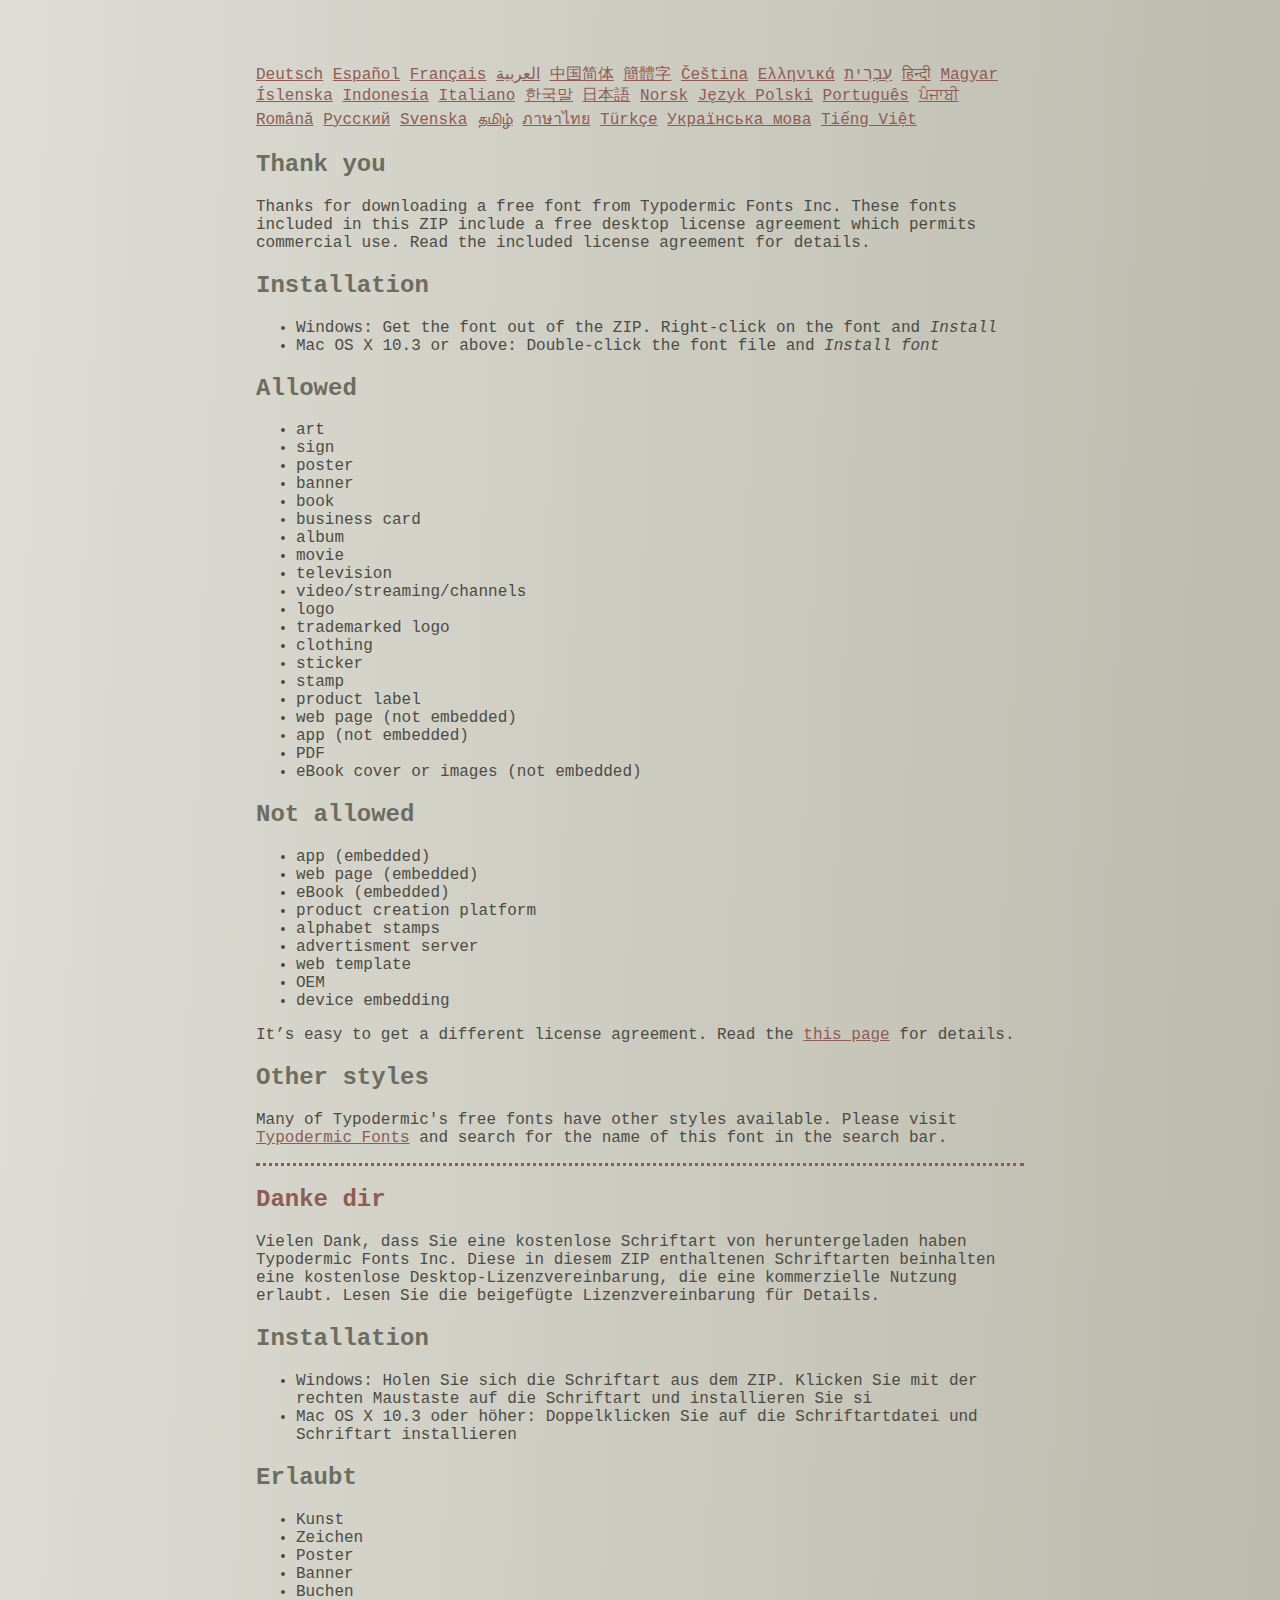
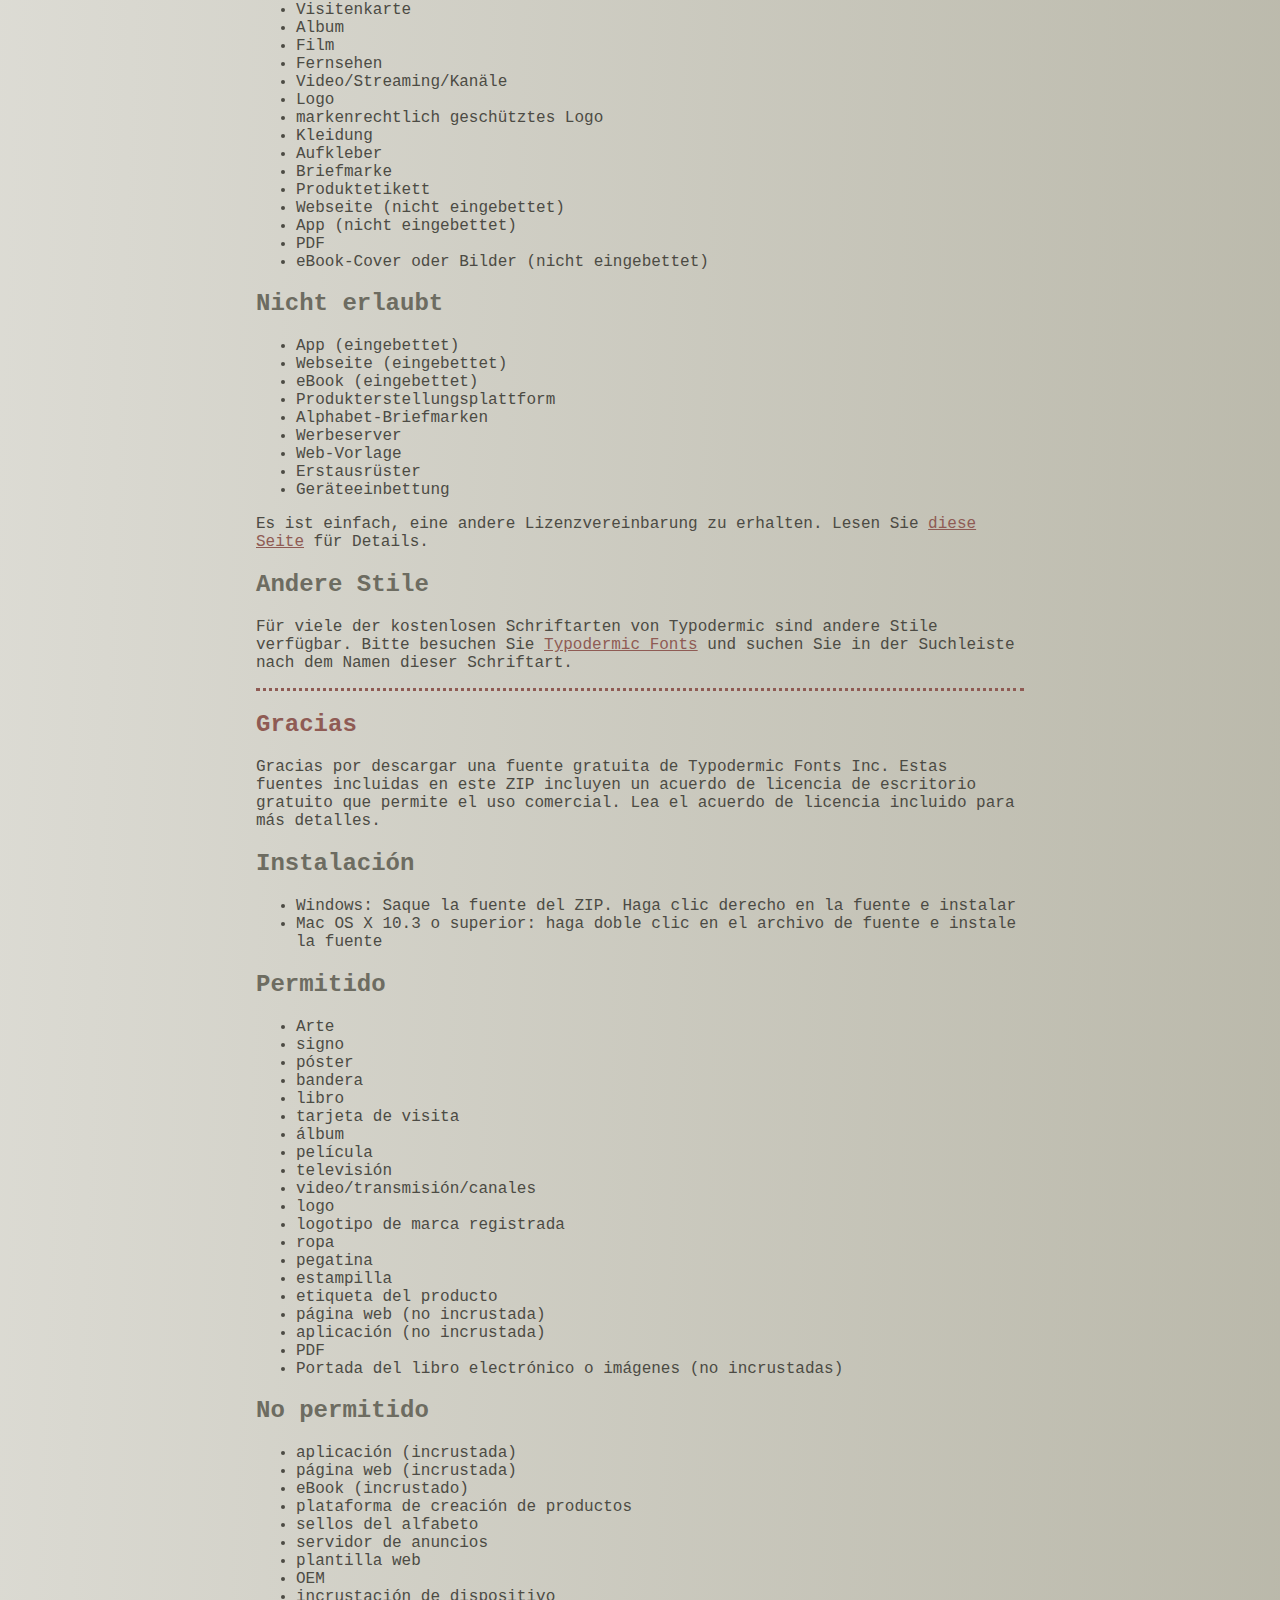
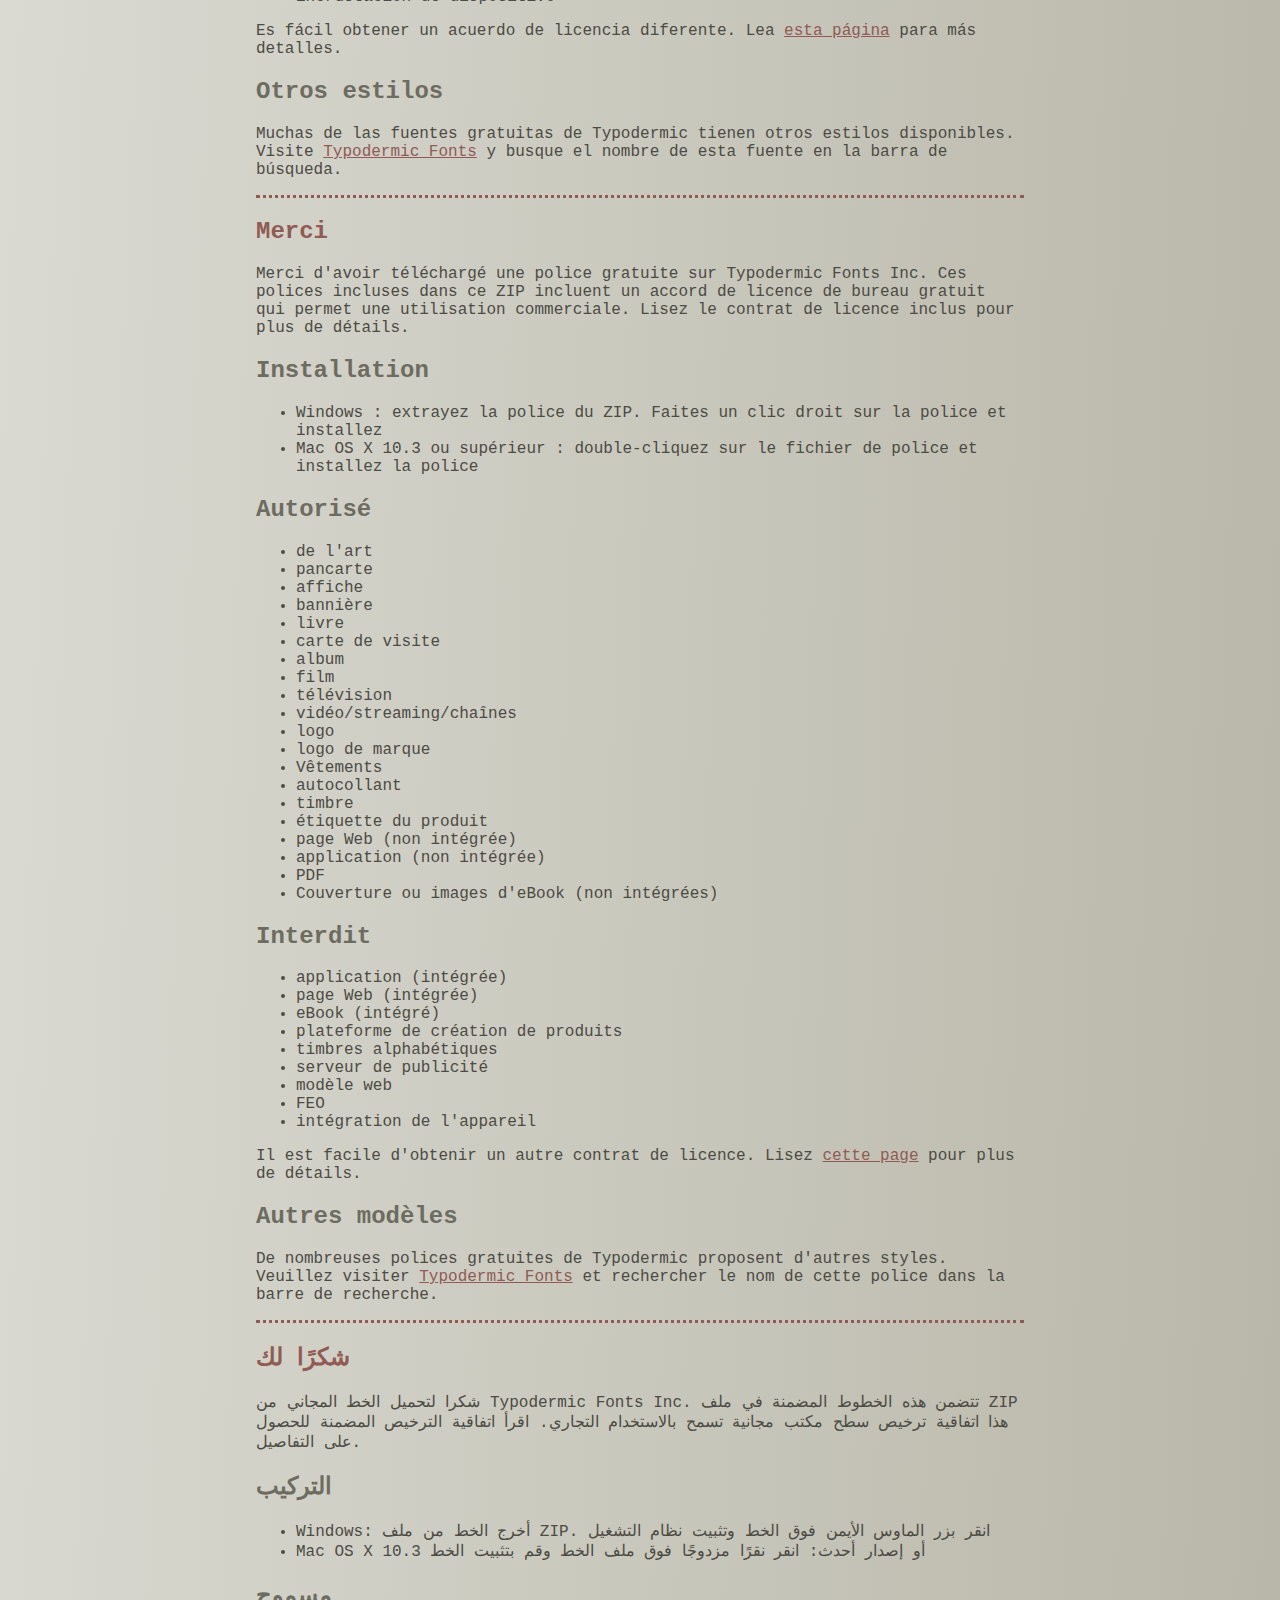
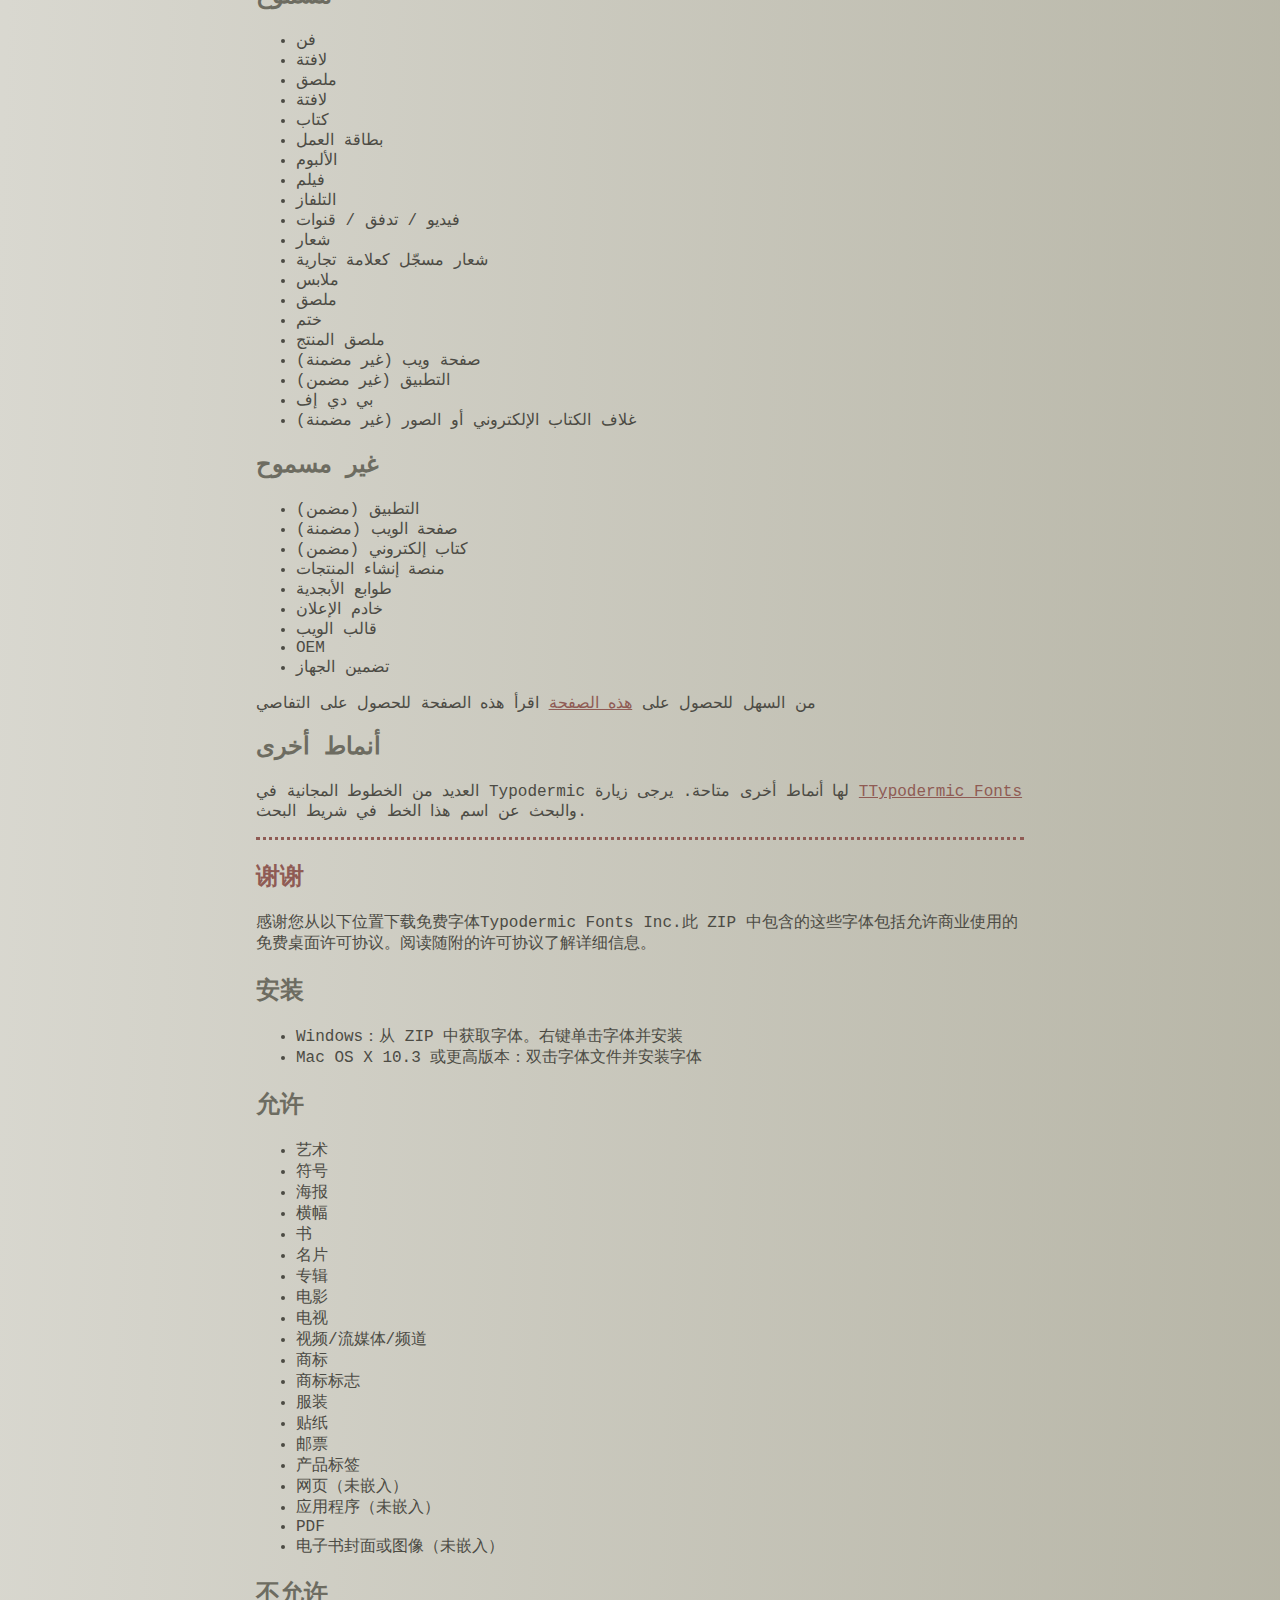
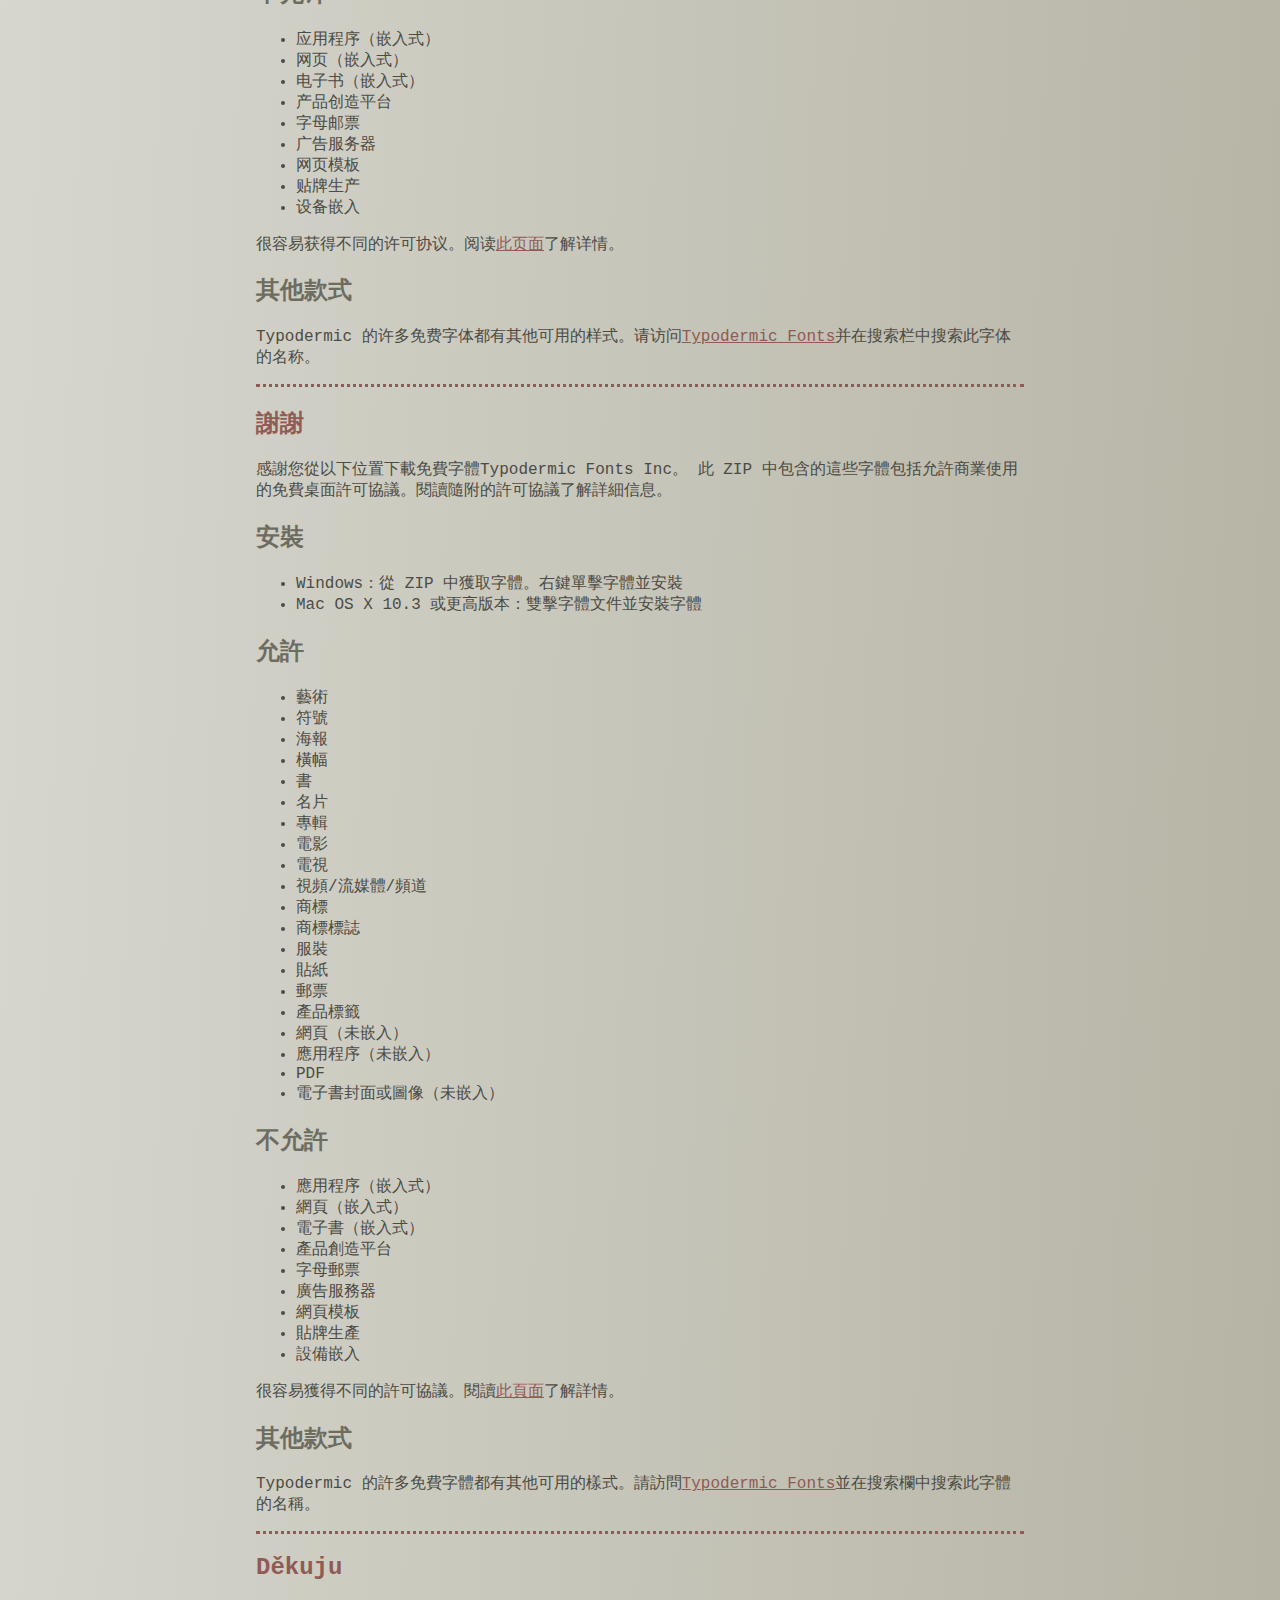
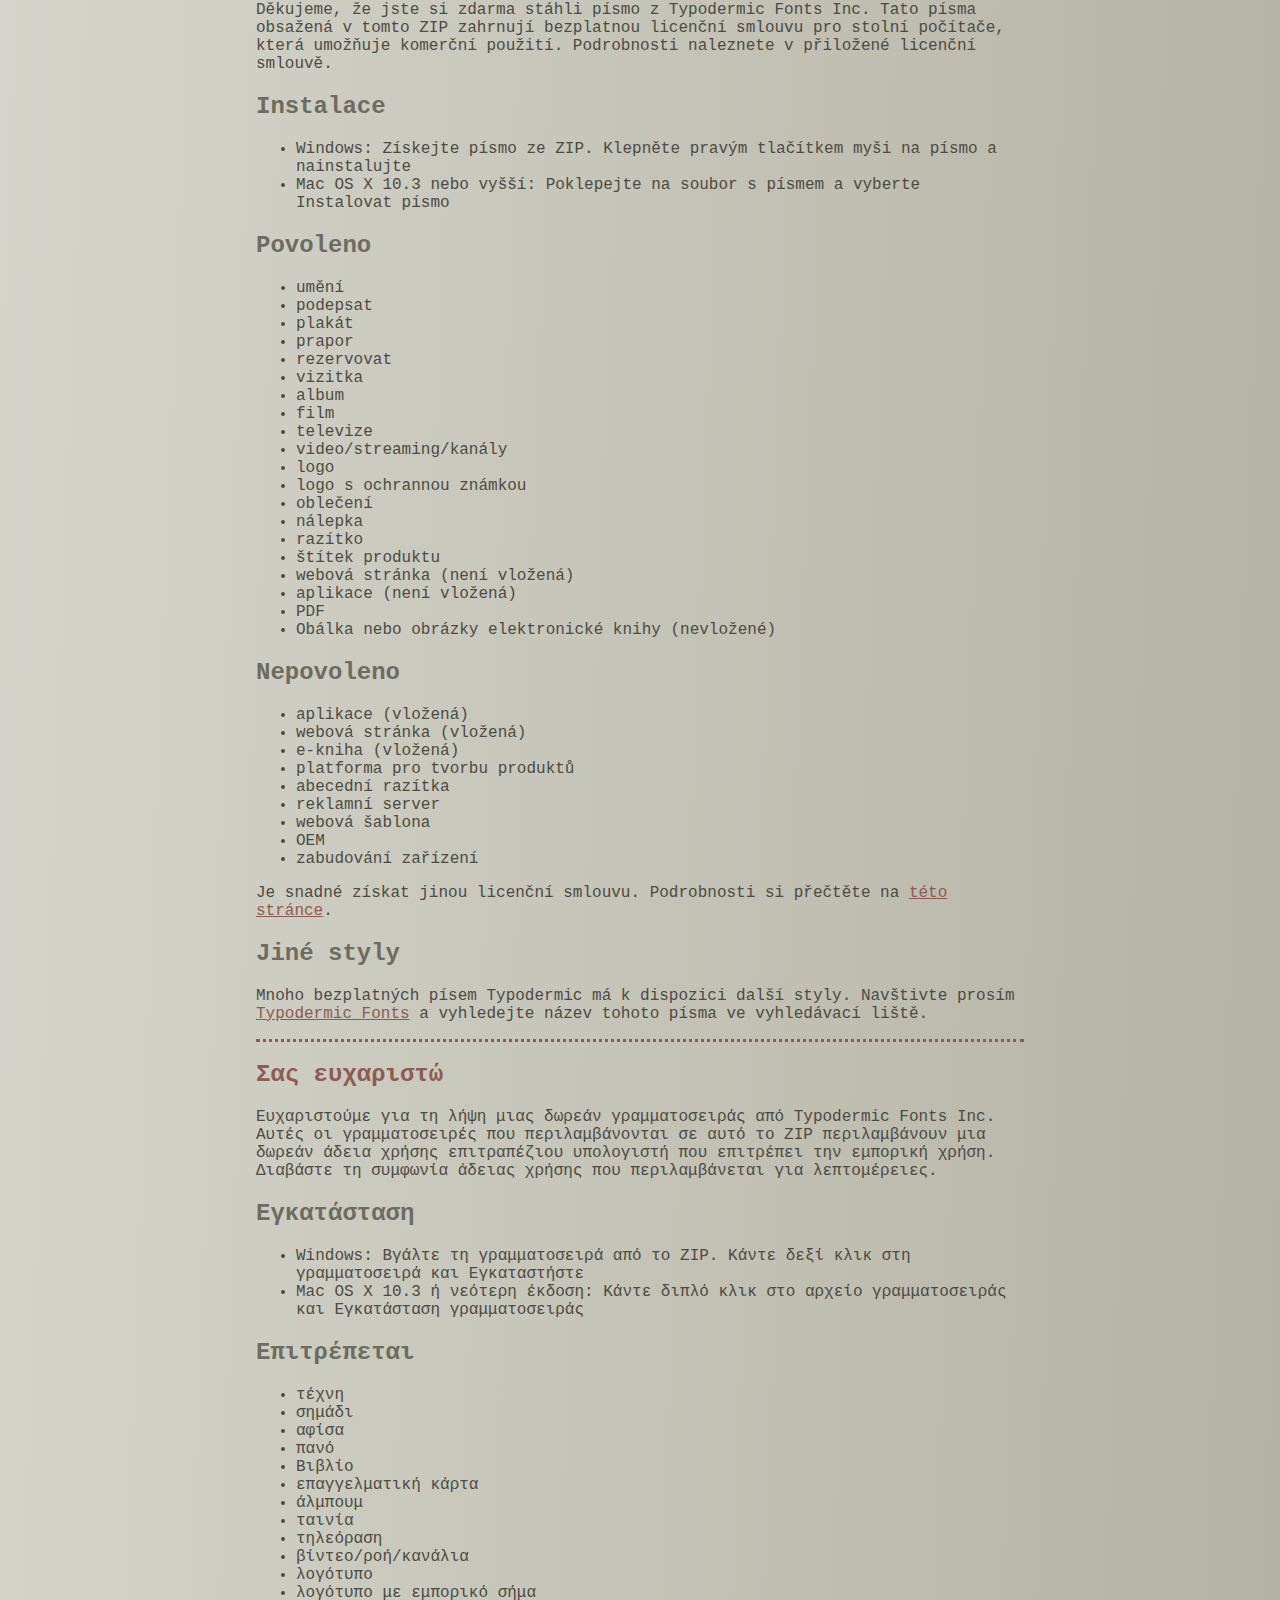
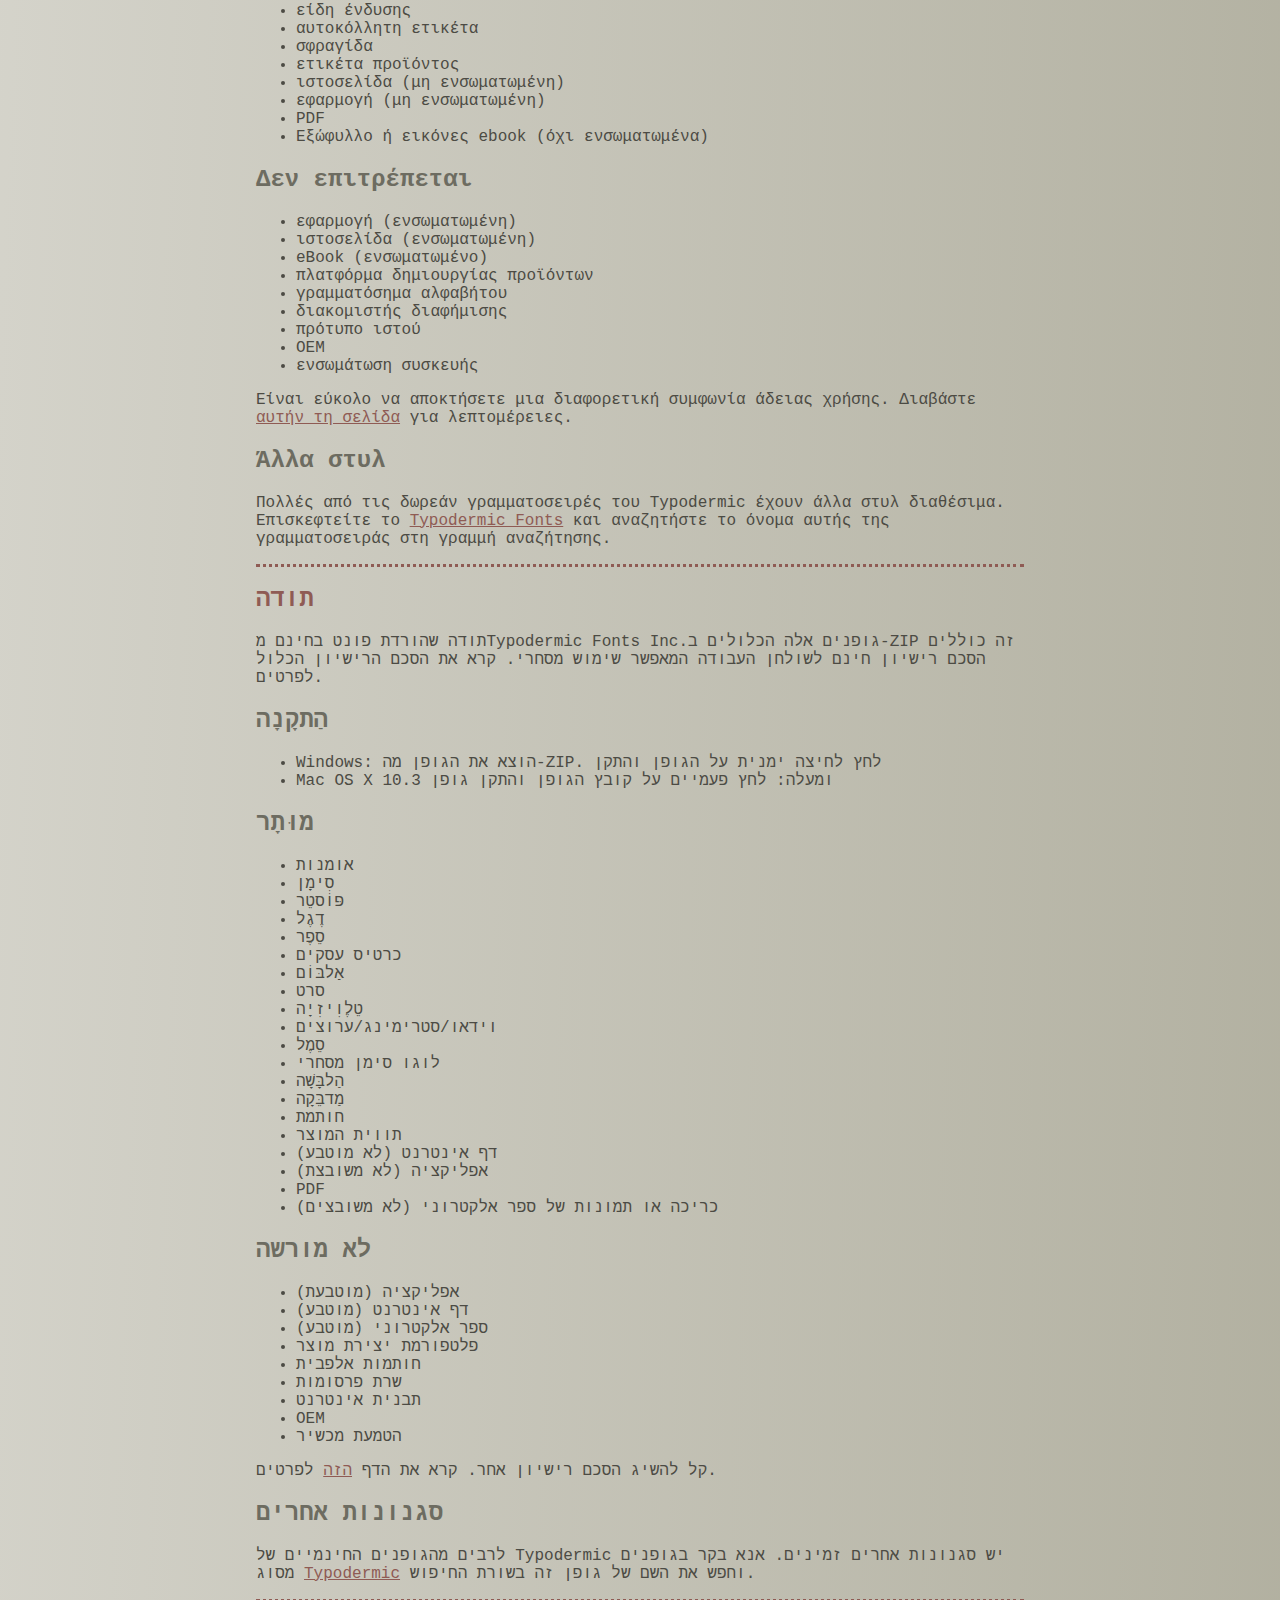
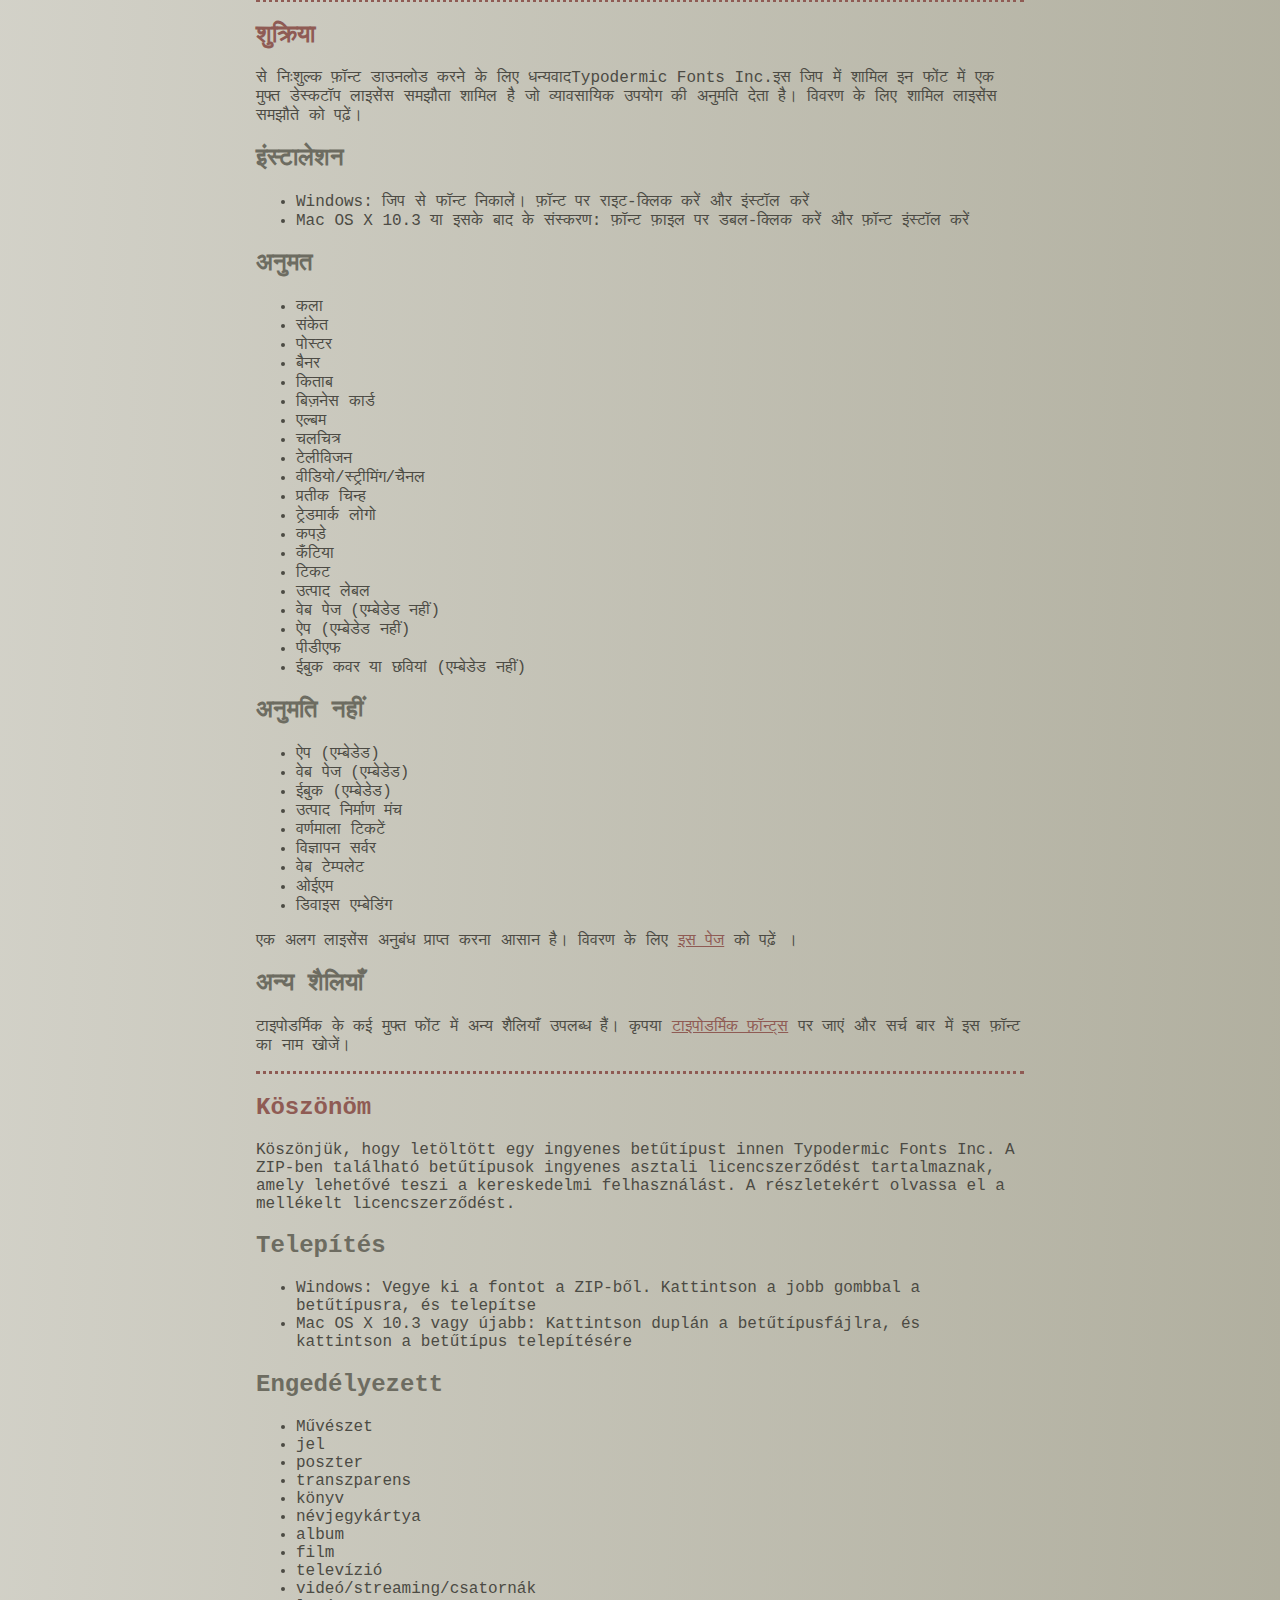
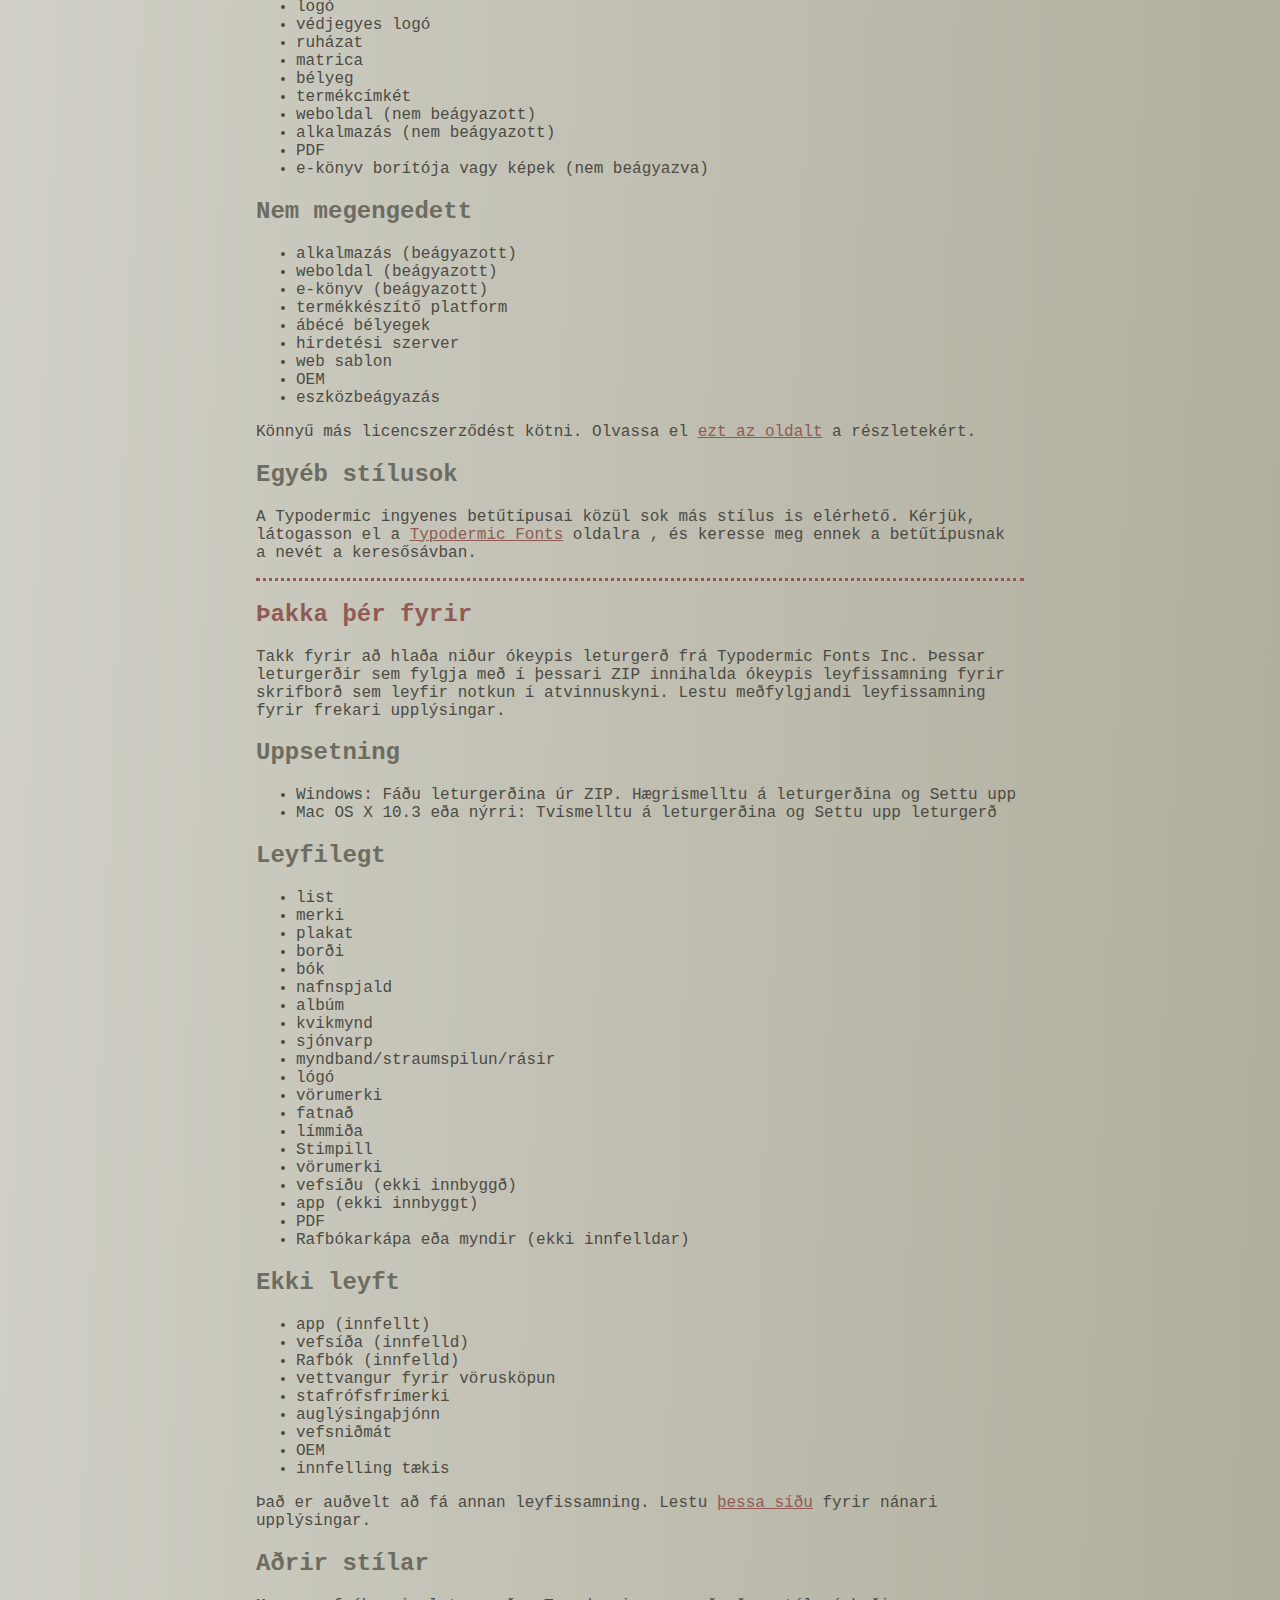
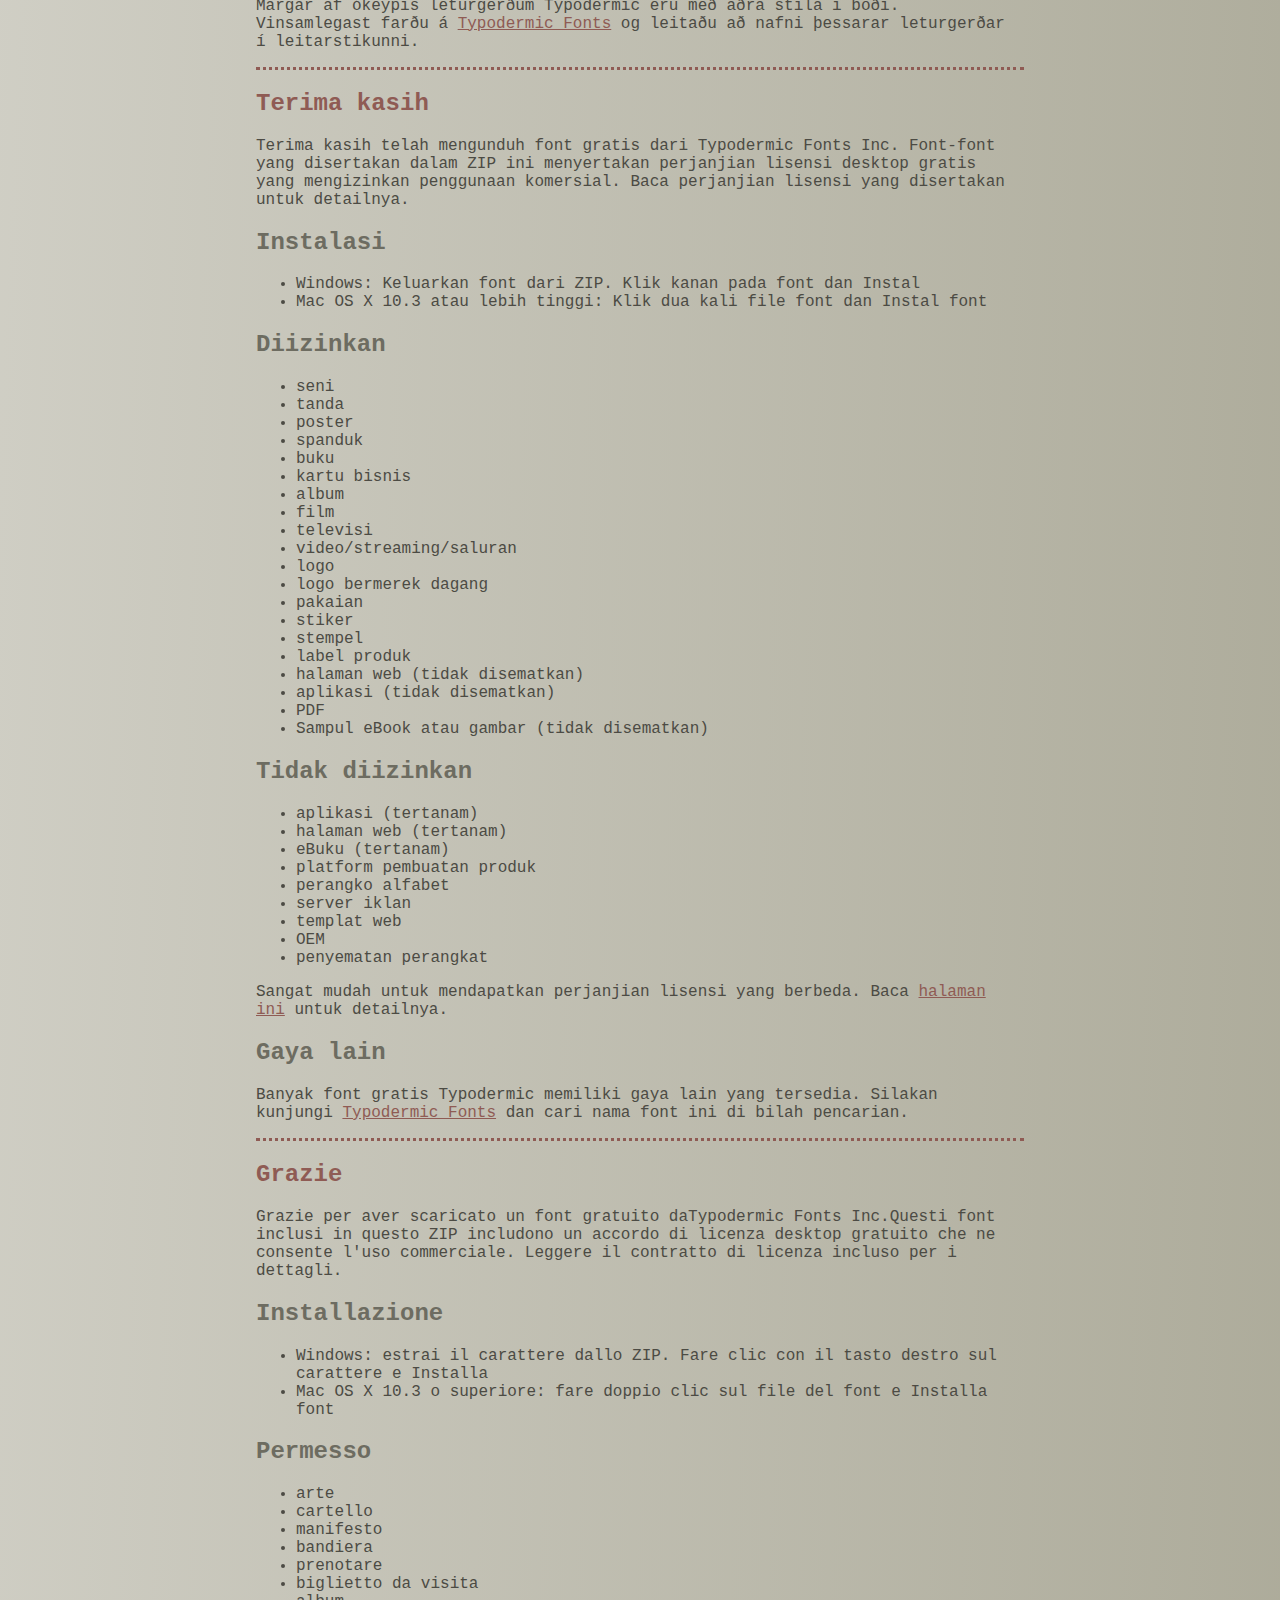
<file: fonts/read-this.html>
<head>
<meta http-equiv="Content-Type" content="text/html; charset=utf-8">
<title>Typodermic Fonts Inc. Free Font Instructions 2023</title>
<style type="text/css">
body {margin:30px 20% 120px 20%; padding:0px; font-family:Consolas, Courier, sans-serif; color:#4c4b44; background-color:#c2c1b3;
/* IE10 Consumer Preview */ 
background-image: -ms-linear-gradient(top left, #DEDDD6 0%, #9D9B87 100%);
/* Mozilla Firefox */ 
background-image: -moz-linear-gradient(top left, #DEDDD6 0%, #9D9B87 100%);
/* Opera */ 
background-image: -o-linear-gradient(top left, #DEDDD6 0%, #9D9B87 100%);
/* Webkit (Safari/Chrome 10) */ 
background-image: -webkit-gradient(linear, left top, right bottom, color-stop(0, #DEDDD6), color-stop(1, #9D9B87));
/* Webkit (Chrome 11+) */ 
background-image: -webkit-linear-gradient(top left, #DEDDD6 0%, #9D9B87 100%);
/* W3C Markup, IE10 Release Preview */ 
background-image: linear-gradient(to bottom right, #DEDDD6 0%, #9D9B87 100%);
	}
h2 {color:#6d6c61;}
a {color:#8f5b54;}
a:hover {color:#ffffff; background-color:#9a998c;}
hr.dotted {border: 0; border-top: 3px dotted #8f5b54;}
</style>
</head>

<body>

<br>

<p translate="no">
<a href="#German">Deutsch</a>
<a href="#Spanish">Español</a>
<a href="#French">Français</a>
<a href="#Arabic">العربية</a>
<a href="#Chinese">中国简体</a>
<a href="#Chinese(trad)">簡體字</a>
<a href="#Czech">Čeština</a>
<a href="#Greek">Ελληνικά</a>
<a href="#Hebrew">עִבְרִית</a>
<a href="#Hindi">हिन्दी</a>
<a href="#Hungarian">Magyar</a>
<a href="#Icelandic">Íslenska</a>
<a href="#Indonesian">Indonesia</a>
<a href="#Italian">Italiano</a>
<a href="#Korean">한국말</a>
<a href="#Japanese">日本語</a>
<a href="#Norwegian">Norsk</a>
<a href="#Polish">Język&nbsp;Polski</a>
<a href="#Portuguese">Português</a>
<a href="#Punjabi">ਪੰਜਾਬੀ</a>
<a href="#Romanian">Română</a>
<a href="#Russian">Русский</a>
<a href="#Swedish">Svenska</a>
<a href="#Tamil">தமிழ்</a>
<a href="#Thai">ภาษาไทย</a>
<a href="#Turkish">Türkçe</a>
<a href="#Ukrainian">Українська&nbsp;мова</a>
<a href="#Vietnamese">Tiếng&nbsp;Việt</a>
</p>

<h2>Thank you</h2>

<p>Thanks for downloading a free font from <span translate="no">Typodermic Fonts Inc.</span> These fonts included in this ZIP include a free desktop license agreement which permits commercial use. Read the included license agreement for details.</p>


<h2>Installation</h2>
<ul><li>Windows: Get the font out of the ZIP. Right-click on the font and <em>Install</em><li>Mac OS X 10.3 or above: Double-click the font file and <em>Install font</em></ul>

<h2>Allowed</h2>

<ul>
<li>art</li>
<li>sign</li>
<li>poster</li>
<li>banner</li>
<li>book</li>
<li>business card</li>
<li>album</li>
<li>movie</li>
<li>television</li>
<li>video/streaming/channels</li>
<li>logo</li>
<li>trademarked logo</li>
<li>clothing</li>
<li>sticker</li>
<li>stamp</li>
<li>product label</li>
<li>web page (not embedded)</li>
<li>app (not embedded)</li>
<li>PDF</li>
<li>eBook cover or images (not embedded)</li>
</ul>

<h2>Not allowed</h2>

<ul>
<li>app (embedded)</li>
<li>web page (embedded)</li>
<li>eBook (embedded)</li>
<li>product creation platform</li>
<li>alphabet stamps</li>
<li>advertisment server</li>
<li>web template</li>
<li>OEM</li>
<li>device embedding</li>
</ul>

<p>It&rsquo;s easy to get a different license agreement. Read the <a href="https://typodermicfonts.com/license/">this page</a> for details. </p>

<h2>Other styles</h2>

<p>Many of Typodermic's free fonts have other styles available. Please visit <a href="https://typodermicfonts.com">Typodermic Fonts</a> and search for the name of this font in the search bar.</p>

<hr class="dotted">

<h2><a id="German">Danke dir</a></h2>

<p>Vielen Dank, dass Sie eine kostenlose Schriftart von heruntergeladen haben Typodermic Fonts Inc. Diese in diesem ZIP enthaltenen Schriftarten beinhalten eine kostenlose Desktop-Lizenzvereinbarung, die eine kommerzielle Nutzung erlaubt. Lesen Sie die beigefügte Lizenzvereinbarung für Details.</p>


<h2>Installation</h2>
<ul><li>Windows: Holen Sie sich die Schriftart aus dem ZIP. Klicken Sie mit der rechten Maustaste auf die Schriftart und installieren Sie si<li>Mac OS X 10.3 oder höher: Doppelklicken Sie auf die Schriftartdatei und Schriftart installieren </ul>

<h2>Erlaubt</h2>

<ul>
<li>Kunst</li>
<li>Zeichen</li>
<li>Poster</li>
<li>Banner</li>
<li>Buchen</li>
<li>Visitenkarte</li>
<li>Album</li>
<li>Film</li>
<li>Fernsehen</li>
<li>Video/Streaming/Kanäle</li>
<li>Logo</li>
<li>markenrechtlich geschütztes Logo</li>
<li>Kleidung</li>
<li>Aufkleber</li>
<li>Briefmarke</li>
<li>Produktetikett</li>
<li>Webseite (nicht eingebettet)</li>
<li>App (nicht eingebettet)</li>
<li>PDF</li>
<li>eBook-Cover oder Bilder (nicht eingebettet)</li>
</ul>

<h2>Nicht erlaubt</h2>

<ul>
<li>App (eingebettet)</li>
<li>Webseite (eingebettet)</li>
<li>eBook (eingebettet)</li>
<li>Produkterstellungsplattform</li>
<li>Alphabet-Briefmarken</li>
<li>Werbeserver</li>
<li>Web-Vorlage</li>
<li>Erstausrüster</li>
<li>Geräteeinbettung</li>
</ul>

<p>Es ist einfach, eine andere Lizenzvereinbarung zu erhalten. Lesen Sie <a href="https://typodermicfonts.com/license/">diese Seite</a> für Details.</p>

<h2>Andere Stile</h2>

<p>Für viele der kostenlosen Schriftarten von Typodermic sind andere Stile verfügbar. Bitte besuchen Sie <a href="https://typodermicfonts.com">Typodermic Fonts</a> und suchen Sie in der Suchleiste nach dem Namen dieser Schriftart.</p>


<hr class="dotted">

<h2><a id="Spanish">Gracias</a></h2>

<p>Gracias por descargar una fuente gratuita de Typodermic Fonts Inc. Estas fuentes incluidas en este ZIP incluyen un acuerdo de licencia de escritorio gratuito que permite el uso comercial. Lea el acuerdo de licencia incluido para más detalles.</p>


<h2>Instalación</h2>
<ul><li>Windows: Saque la fuente del ZIP. Haga clic derecho en la fuente e instalar <li>Mac OS X 10.3 o superior: haga doble clic en el archivo de fuente e instale la fuente</ul>

<h2>Permitido</h2>

<ul>
<li>Arte</li>
<li>signo</li>
<li>póster</li>
<li>bandera</li>
<li>libro</li>
<li>tarjeta de visita</li>
<li>álbum</li>
<li>película</li>
<li>televisión</li>
<li>video/transmisión/canales</li>
<li>logo</li>
<li>logotipo de marca registrada</li>
<li>ropa</li>
<li>pegatina</li>
<li>estampilla</li>
<li>etiqueta del producto</li>
<li>página web (no incrustada)</li>
<li>aplicación (no incrustada)</li>
<li>PDF</li>
<li>Portada del libro electrónico o imágenes (no incrustadas)</li>
</ul>


<h2>No permitido</h2>

<ul>
<li>aplicación (incrustada)</li>
<li>página web (incrustada)</li>
<li>eBook (incrustado)</li>
<li>plataforma de creación de productos</li>
<li>sellos del alfabeto</li>
<li>servidor de anuncios</li>
<li>plantilla web</li>
<li>OEM</li>
<li>incrustación de dispositivo</li>
</ul>

<p>Es fácil obtener un acuerdo de licencia diferente. Lea <a href="https://typodermicfonts.com/license/">esta página</a> para más detalles.</p>

<h2>Otros estilos</h2>

<p>Muchas de las fuentes gratuitas de Typodermic tienen otros estilos disponibles. Visite  <a href="https://typodermicfonts.com">Typodermic Fonts</a> y busque el nombre de esta fuente en la barra de búsqueda.</p>


<hr class="dotted">

<h2><a id="French">Merci</a></h2>

<p>Merci d'avoir téléchargé une police gratuite sur Typodermic Fonts Inc. Ces polices incluses dans ce ZIP incluent un accord de licence de bureau gratuit qui permet une utilisation commerciale. Lisez le contrat de licence inclus pour plus de détails.</p>


<h2>Installation</h2>
<ul><li>Windows : extrayez la police du ZIP. Faites un clic droit sur la police et installez<li>Mac OS X 10.3 ou supérieur : double-cliquez sur le fichier de police et installez la police</ul>
  



<h2>Autorisé</h2>

<ul>
<li>de l'art</li>
<li>pancarte</li>
<li>affiche</li>
<li>bannière</li>
<li>livre</li>
<li>carte de visite</li>
<li>album</li>
<li>film</li>
<li>télévision</li>
<li>vidéo/streaming/chaînes</li>
<li>logo</li>
<li>logo de marque</li>
<li>Vêtements</li>
<li>autocollant</li>
<li>timbre</li>
<li>étiquette du produit</li>
<li>page Web (non intégrée)</li>
<li>application (non intégrée)</li>
<li>PDF</li>
<li>Couverture ou images d'eBook (non intégrées)</li>
</ul>
 


<h2>Interdit</h2>

<ul>
<li>application (intégrée)</li>
<li>page Web (intégrée)</li>
<li>eBook (intégré)</li>
<li>plateforme de création de produits</li>
<li>timbres alphabétiques</li>
<li>serveur de publicité</li>
<li>modèle web</li>
<li>FEO</li>
<li>intégration de l'appareil</li>
</ul>

<p>Il est facile d'obtenir un autre contrat de licence. Lisez  <a href="https://typodermicfonts.com/license/">cette page</a> pour plus de détails.</p>

<h2>Autres modèles</h2>

<p>De nombreuses polices gratuites de Typodermic proposent d'autres styles. Veuillez visiter  <a href="https://typodermicfonts.com">Typodermic Fonts</a> et rechercher le nom de cette police dans la barre de recherche.</p>


<hr class="dotted">

<h2><a id="Arabic">شكرًا لك</a></h2>

<p>

شكرا لتحميل الخط المجاني من Typodermic Fonts Inc. تتضمن هذه الخطوط المضمنة في ملف ZIP هذا اتفاقية ترخيص سطح مكتب مجانية تسمح بالاستخدام التجاري. اقرأ اتفاقية الترخيص المضمنة للحصول على التفاصيل.</p>


<h2>التركيب</h2>
<ul><li>Windows: أخرج الخط من ملف ZIP. انقر بزر الماوس الأيمن فوق الخط وتثبيت
    نظام التشغيل <li>Mac OS X 10.3 أو إصدار أحدث: انقر نقرًا مزدوجًا فوق ملف الخط وقم بتثبيت الخط</em></ul>

<h2>مسموح</h2>

<ul>
<li>فن</li>
<li>لافتة</li>
<li>ملصق</li>
<li>لافتة</li>
<li>كتاب</li>
<li>بطاقة العمل</li>
<li>الألبوم</li>
<li>فيلم</li>
<li>التلفاز</li>
<li>فيديو / تدفق / قنوات</li>
<li>شعار</li>
<li>شعار مسجّل كعلامة تجارية</li>
<li>ملابس</li>
<li>ملصق</li>
<li>ختم</li>
<li>ملصق المنتج</li>
<li>صفحة ويب (غير مضمنة)</li>
<li>التطبيق (غير مضمن)</li>
<li>بي دي إف</li>
<li>غلاف الكتاب الإلكتروني أو الصور (غير مضمنة)</li>
</ul>

<h2>غير مسموح</h2>

<ul>
<li>التطبيق (مضمن)</li>
<li>صفحة الويب (مضمنة)</li>
<li>كتاب إلكتروني (مضمن)</li>
<li>منصة إنشاء المنتجات</li>
<li>طوابع الأبجدية</li>
<li>خادم الإعلان</li>
<li>قالب الويب</li>
<li>OEM</li>
<li>تضمين الجهاز</li>
</ul>

<p>من السهل  للحصول على <a href="https://typodermicfonts.com/license/">هذه الصفحة</a>  اقرأ هذه الصفحة للحصول على التفاصي</p>


<h2>أنماط أخرى</h2>

<p>العديد من الخطوط المجانية في Typodermic لها أنماط أخرى متاحة. يرجى زيارة <a href="https://typodermicfonts.com">TTypodermic Fonts</a> والبحث عن اسم هذا الخط في شريط البحث.</p>


<hr class="dotted">

<h2><a id="Chinese">谢谢</a></h2>

<p>感谢您从以下位置下载免费字体Typodermic Fonts Inc.此 ZIP 中包含的这些字体包括允许商业使用的免费桌面许可协议。阅读随附的许可协议了解详细信息。</p>


<h2>安装</h2>
<ul><li>Windows：从 ZIP 中获取字体。右键单击字体并安装<li>Mac OS X 10.3 或更高版本：双击字体文件并安装字体 </ul>

<h2>允许</h2>





<ul>
<li>艺术</li>
<li>符号</li>
<li>海报</li>
<li>横幅</li>
<li>书</li>
<li>名片</li>
<li>专辑</li>
<li>电影</li>
<li>电视</li>
<li>视频/流媒体/频道</li>
<li>商标</li>
<li>商标标志</li>
<li>服装</li>
<li>贴纸</li>
<li>邮票</li>
<li>产品标签</li>
<li>网页（未嵌入）</li>
<li>应用程序（未嵌入）</li>
<li>PDF</li>
<li>电子书封面或图像（未嵌入）</li>
</ul>

<h2>不允许</h2>

<ul>
<li>应用程序（嵌入式）</li>
<li>网页（嵌入式）</li>
<li>电子书（嵌入式）</li>
<li>产品创造平台</li>
<li>字母邮票</li>
<li>广告服务器</li>
<li>网页模板</li>
<li>贴牌生产</li>
<li>设备嵌入</li>
</ul>

<p>很容易获得不同的许可协议。阅读<a href="https://typodermicfonts.com/license/">此页面</a>了解详情。</p>

<h2>其他款式</h2>

<p>Typodermic 的许多免费字体都有其他可用的样式。请访问<a href="https://typodermicfonts.com">Typodermic Fonts</a>并在搜索栏中搜索此字体的名称。</p>


<hr class="dotted">

<h2><a id="Chinese(trad)">謝謝</a></h2>

<p>感謝您從以下位置下載免費字體Typodermic Fonts Inc。 此 ZIP 中包含的這些字體包括允許商業使用的免費桌面許可協議。閱讀隨附的許可協議了解詳細信息。</p>


<h2>安裝</h2>
<ul><li>Windows：從 ZIP 中獲取字體。右鍵單擊字體並安裝<li>Mac OS X 10.3 或更高版本：雙擊字體文件並安裝字體 </ul>

<h2>允許</h2>

<ul>
<li>藝術</li>
<li>符號</li>
<li>海報</li>
<li>橫幅</li>
<li>書</li>
<li>名片</li>
<li>專輯</li>
<li>電影</li>
<li>電視</li>
<li>視頻/流媒體/頻道</li>
<li>商標</li>
<li>商標標誌</li>
<li>服裝</li>
<li>貼紙</li>
<li>郵票</li>
<li>產品標籤</li>
<li>網頁（未嵌入）</li>
<li>應用程序（未嵌入）</li>
<li>PDF</li>
<li>電子書封面或圖像（未嵌入）</li>


</ul>

<h2>不允許</h2>

<ul>
<li>應用程序（嵌入式）</li>
<li>網頁（嵌入式）</li>
<li>電子書（嵌入式）</li>
<li>產品創造平台</li>
<li>字母郵票</li>
<li>廣告服務器</li>
<li>網頁模板</li>
<li>貼牌生產</li>
<li>設備嵌入</li>
</ul>

<p>很容易獲得不同的許可協議。閱讀<a href="https://typodermicfonts.com/license/">此頁面</a>了解詳情。</p>

<h2>其他款式</h2>

<p>Typodermic 的許多免費字體都有其他可用的樣式。請訪問<a href="https://typodermicfonts.com">Typodermic Fonts</a>並在搜索欄中搜索此字體的名稱。</p>


<hr class="dotted">

<h2><a id="Czech">Děkuju</a></h2>

<p>Děkujeme, že jste si zdarma stáhli písmo z Typodermic Fonts Inc. Tato písma obsažená v tomto ZIP zahrnují bezplatnou licenční smlouvu pro stolní počítače, která umožňuje komerční použití. Podrobnosti naleznete v přiložené licenční smlouvě.</p>


<h2>Instalace</h2>
<ul><li>Windows: Získejte písmo ze ZIP. Klepněte pravým tlačítkem myši na písmo a nainstalujte <li>Mac OS X 10.3 nebo vyšší: Poklepejte na soubor s písmem a vyberte Instalovat písmo </ul>

<h2>Povoleno</h2>

<ul>
<li>umění</li>
<li>podepsat</li>
<li>plakát</li>
<li>prapor</li>
<li>rezervovat</li>
<li>vizitka</li>
<li>album</li>
<li>film</li>
<li>televize</li>
<li>video/streaming/kanály</li>
<li>logo</li>
<li>logo s ochrannou známkou</li>
<li>oblečení</li>
<li>nálepka</li>
<li>razítko</li>
<li>štítek produktu</li>
<li>webová stránka (není vložená)</li>
<li>aplikace (není vložená)</li>
<li>PDF</li>
<li>Obálka nebo obrázky elektronické knihy (nevložené)</li>
</ul>

<h2>Nepovoleno</h2>

<ul>
<li>aplikace (vložená)</li>
<li>webová stránka (vložená)</li>
<li>e-kniha (vložená)</li>
<li>platforma pro tvorbu produktů</li>
<li>abecední razítka</li>
<li>reklamní server</li>
<li>webová šablona</li>
<li>OEM</li>
<li>zabudování zařízení</li>
</ul>

<p>Je snadné získat jinou licenční smlouvu. Podrobnosti si přečtěte na <a href="https://typodermicfonts.com/license/">této stránce</a>.

<h2>Jiné styly</h2>

<p>Mnoho bezplatných písem Typodermic má k dispozici další styly. Navštivte prosím <a href="https://typodermicfonts.com">Typodermic Fonts</a> a vyhledejte název tohoto písma ve vyhledávací liště.</p>

<hr class="dotted">

<h2><a id="Greek">Σας ευχαριστώ</a></h2>

<p>Ευχαριστούμε για τη λήψη μιας δωρεάν γραμματοσειράς από Typodermic Fonts Inc. Αυτές οι γραμματοσειρές που περιλαμβάνονται σε αυτό το ZIP περιλαμβάνουν μια δωρεάν άδεια χρήσης επιτραπέζιου υπολογιστή που επιτρέπει την εμπορική χρήση. Διαβάστε τη συμφωνία άδειας χρήσης που περιλαμβάνεται για λεπτομέρειες.</p>


<h2>Εγκατάσταση</h2>
<ul><li>Windows: Βγάλτε τη γραμματοσειρά από το ZIP. Κάντε δεξί κλικ στη γραμματοσειρά και Εγκαταστήστε <li>Mac OS X 10.3 ή νεότερη έκδοση: Κάντε διπλό κλικ στο αρχείο γραμματοσειράς και Εγκατάσταση γραμματοσειράς</ul>

<h2>Επιτρέπεται</h2>

<ul>
<li>τέχνη</li>
<li>σημάδι</li>
<li>αφίσα</li>
<li>πανό</li>
<li>Βιβλίο</li>
<li>επαγγελματική κάρτα</li>
<li>άλμπουμ</li>
<li>ταινία</li>
<li>τηλεόραση</li>
<li>βίντεο/ροή/κανάλια</li>
<li>λογότυπο</li>
<li>λογότυπο με εμπορικό σήμα</li>
<li>είδη ένδυσης</li>
<li>αυτοκόλλητη ετικέτα</li>
<li>σφραγίδα</li>
<li>ετικέτα προϊόντος</li>
<li>ιστοσελίδα (μη ενσωματωμένη)</li>
<li>εφαρμογή (μη ενσωματωμένη)</li>
<li>PDF</li>
<li>Εξώφυλλο ή εικόνες ebook (όχι ενσωματωμένα)</li>
</ul>

<h2>Δεν επιτρέπεται</h2>

<ul>
<li>εφαρμογή (ενσωματωμένη)</li>
<li>ιστοσελίδα (ενσωματωμένη)</li>
<li>eBook (ενσωματωμένο)</li>
<li>πλατφόρμα δημιουργίας προϊόντων</li>
<li>γραμματόσημα αλφαβήτου</li>
<li>διακομιστής διαφήμισης</li>
<li>πρότυπο ιστού</li>
<li>OEM</li>
<li>ενσωμάτωση συσκευής</li>
</ul>

<p>Είναι εύκολο να αποκτήσετε μια διαφορετική συμφωνία άδειας χρήσης. Διαβάστε <a href="https://typodermicfonts.com/license/">αυτήν τη σελίδα</a> για λεπτομέρειες.</p>

<h2>Άλλα στυλ</h2>

<p>Πολλές από τις δωρεάν γραμματοσειρές του Typodermic έχουν άλλα στυλ διαθέσιμα. Επισκεφτείτε το <a href="https://typodermicfonts.com">Typodermic Fonts</a> και αναζητήστε το όνομα αυτής της γραμματοσειράς στη γραμμή αναζήτησης.</p>


<hr class="dotted">

<h2><a id="Hebrew">תודה</a></h2>

<p>תודה שהורדת פונט בחינם מTypodermic Fonts Inc.גופנים אלה הכלולים ב-ZIP זה כוללים הסכם רישיון חינם לשולחן העבודה המאפשר שימוש מסחרי. קרא את הסכם הרישיון הכלול לפרטים.</p>


<h2>הַתקָנָה</h2>
<ul><li>Windows: הוצא את הגופן מה-ZIP. לחץ לחיצה ימנית על הגופן והתקן<li>Mac OS X 10.3 ומעלה: לחץ פעמיים על קובץ הגופן והתקן גופן</ul>

   
<h2>מוּתָר</h2>

<ul>
<li>אומנות</li>
<li>סִימָן</li>
<li>פּוֹסטֵר</li>
<li>דֶגֶל</li>
<li>סֵפֶר</li>
<li>כרטיס עסקים</li>
<li>אַלבּוֹם</li>
<li>סרט</li>
<li>טֵלֶוִיזִיָה</li>
<li>וידאו/סטרימינג/ערוצים</li>
<li>סֵמֶל</li>
<li>לוגו סימן מסחרי</li>
<li>הַלבָּשָׁה</li>
<li>מַדבֵּקָה</li>
<li>חותמת</li>
<li>תווית המוצר</li>
<li>דף אינטרנט (לא מוטבע)</li>
<li>אפליקציה (לא משובצת)</li>
<li>PDF</li>
<li>כריכה או תמונות של ספר אלקטרוני (לא משובצים)</li>
</ul>

<h2>לא מורשה</h2>

<ul>
<li>אפליקציה (מוטבעת)</li>
<li>דף אינטרנט (מוטבע)</li>
<li>ספר אלקטרוני (מוטבע)</li>
<li>פלטפורמת יצירת מוצר</li>
<li>חותמות אלפבית</li>
<li>שרת פרסומות</li>
<li>תבנית אינטרנט</li>
<li>OEM</li>
<li>הטמעת מכשיר</li>
</ul>

<p>קל להשיג הסכם רישיון אחר. קרא את הדף <a href="https://typodermicfonts.com/license/">הזה</a> לפרטים.</p>

<h2>סגנונות אחרים</h2>

<p>לרבים מהגופנים החינמיים של Typodermic יש סגנונות אחרים זמינים. אנא בקר בגופנים מסוג <a href="https://typodermicfonts.com">Typodermic</a> וחפש את השם של גופן זה בשורת החיפוש.</p>

<hr class="dotted">

<h2><a id="Hindi">शुक्रिया</a></h2>

<p>से निःशुल्क फ़ॉन्ट डाउनलोड करने के लिए धन्यवादTypodermic Fonts Inc.इस जिप में शामिल इन फोंट में एक मुफ्त डेस्कटॉप लाइसेंस समझौता शामिल है जो व्यावसायिक उपयोग की अनुमति देता है। विवरण के लिए शामिल लाइसेंस समझौते को पढ़ें।</p>


<h2>इंस्टालेशन</h2>
<ul><li>Windows: जिप से फॉन्ट निकालें। फ़ॉन्ट पर राइट-क्लिक करें और इंस्टॉल करें<li>Mac OS X 10.3 या इसके बाद के संस्करण: फ़ॉन्ट फ़ाइल पर डबल-क्लिक करें और फ़ॉन्ट इंस्टॉल करें </ul>

<h2>अनुमत</h2>

<ul>
<li>कला</li>
<li>संकेत</li>
<li>पोस्टर</li>
<li>बैनर</li>
<li>किताब</li>
<li>बिज़नेस कार्ड</li>
<li>एल्बम</li>
<li>चलचित्र</li>
<li>टेलीविजन</li>
<li>वीडियो/स्ट्रीमिंग/चैनल</li>
<li>प्रतीक चिन्ह</li>
<li>ट्रेडमार्क लोगो</li>
<li>कपड़े</li>
<li>कँटिया</li>
<li>टिकट</li>
<li>उत्पाद लेबल</li>
<li>वेब पेज (एम्बेडेड नहीं)</li>
<li>ऐप (एम्बेडेड नहीं)</li>
<li>पीडीएफ</li>
<li>ईबुक कवर या छवियां (एम्बेडेड नहीं)</li>
</ul>

<h2>अनुमति नहीं</h2>

<ul>
<li>ऐप (एम्बेडेड)</li>
<li>वेब पेज (एम्बेडेड)</li>
<li>ईबुक (एम्बेडेड)</li>
<li>उत्पाद निर्माण मंच</li>
<li>वर्णमाला टिकटें</li>
<li>विज्ञापन सर्वर</li>
<li>वेब टेम्पलेट</li>
<li>ओईएम</li>
<li>डिवाइस एम्बेडिंग</li>
</ul>

<p>एक अलग लाइसेंस अनुबंध प्राप्त करना आसान है। विवरण के लिए <a href="https://typodermicfonts.com/license/">इस पेज</a> को पढ़ें ।</p>

<h2>अन्य शैलियाँ</h2>

<p>टाइपोडर्मिक के कई मुफ्त फोंट में अन्य शैलियाँ उपलब्ध हैं। कृपया <a href="https://typodermicfonts.com">टाइपोडर्मिक फ़ॉन्ट्स</a> पर जाएं और सर्च बार में इस फ़ॉन्ट का नाम खोजें।</p>


<hr class="dotted">

<h2><a id="Hungarian">Köszönöm</a></h2>

<p>Köszönjük, hogy letöltött egy ingyenes betűtípust innen Typodermic Fonts Inc. A ZIP-ben található betűtípusok ingyenes asztali licencszerződést tartalmaznak, amely lehetővé teszi a kereskedelmi felhasználást. A részletekért olvassa el a mellékelt licencszerződést.</p>


<h2>Telepítés</h2>
<ul><li>Windows: Vegye ki a fontot a ZIP-ből. Kattintson a jobb gombbal a betűtípusra, és telepítse <li>Mac OS X 10.3 vagy újabb: Kattintson duplán a betűtípusfájlra, és kattintson a betűtípus telepítésére </ul>

<h2>Engedélyezett</h2>

<ul>
<li>Művészet</li>
<li>jel</li>
<li>poszter</li>
<li>transzparens</li>
<li>könyv</li>
<li>névjegykártya</li>
<li>album</li>
<li>film</li>
<li>televízió</li>
<li>videó/streaming/csatornák</li>
<li>logó</li>
<li>védjegyes logó</li>
<li>ruházat</li>
<li>matrica</li>
<li>bélyeg</li>
<li>termékcímkét</li>
<li>weboldal (nem beágyazott)</li>
<li>alkalmazás (nem beágyazott)</li>
<li>PDF</li>
<li>e-könyv borítója vagy képek (nem beágyazva)</li>
</ul>

<h2>Nem megengedett</h2>

<ul>
<li>alkalmazás (beágyazott)</li>
<li>weboldal (beágyazott)</li>
<li>e-könyv (beágyazott)</li>
<li>termékkészítő platform</li>
<li>ábécé bélyegek</li>
<li>hirdetési szerver</li>
<li>web sablon</li>
<li>OEM</li>
<li>eszközbeágyazás</li>
</ul>

<p>Könnyű más licencszerződést kötni. Olvassa el <a href="https://typodermicfonts.com/license/">ezt az oldalt</a> a részletekért.</p>

<h2>Egyéb stílusok</h2>

<p>A Typodermic ingyenes betűtípusai közül sok más stílus is elérhető. Kérjük, látogasson el a <a href="https://typodermicfonts.com">Typodermic Fonts</a> oldalra , és keresse meg ennek a betűtípusnak a nevét a keresősávban.</p>


<hr class="dotted">

<h2><a id="Icelandic">Þakka þér fyrir</a></h2>

<p>Takk fyrir að hlaða niður ókeypis leturgerð frá Typodermic Fonts Inc. Þessar leturgerðir sem fylgja með í þessari ZIP innihalda ókeypis leyfissamning fyrir skrifborð sem leyfir notkun í atvinnuskyni. Lestu meðfylgjandi leyfissamning fyrir frekari upplýsingar.</p>

<h2>Uppsetning</h2>
<ul><li>Windows: Fáðu leturgerðina úr ZIP. Hægrismelltu á leturgerðina og Settu upp <li>Mac OS X 10.3 eða nýrri: Tvísmelltu á leturgerðina og Settu upp leturgerð</ul>

<h2>Leyfilegt</h2>

<ul>
<li>list</li>
<li>merki</li>
<li>plakat</li>
<li>borði</li>
<li>bók</li>
<li>nafnspjald</li>
<li>albúm</li>
<li>kvikmynd</li>
<li>sjónvarp</li>
<li>myndband/straumspilun/rásir</li>
<li>lógó</li>
<li>vörumerki</li>
<li>fatnað</li>
<li>límmiða</li>
<li>Stimpill</li>
<li>vörumerki</li>
<li>vefsíðu (ekki innbyggð)</li>
<li>app (ekki innbyggt)</li>
<li>PDF</li>
<li>Rafbókarkápa eða myndir (ekki innfelldar)</li>
</ul>

<h2>Ekki leyft</h2>

<ul>
<li>app (innfellt)</li>
<li>vefsíða (innfelld)</li>
<li>Rafbók (innfelld)</li>
<li>vettvangur fyrir vörusköpun</li>
<li>stafrófsfrímerki</li>
<li>auglýsingaþjónn</li>
<li>vefsniðmát</li>
<li>OEM</li>
<li>innfelling tækis</li>
</ul>

<p>Það er auðvelt að fá annan leyfissamning. Lestu <a href="https://typodermicfonts.com/license/">þessa síðu</a> fyrir nánari upplýsingar.</p>

<h2>Aðrir stílar</h2>

<p>Margar af ókeypis leturgerðum Typodermic eru með aðra stíla í boði. Vinsamlegast farðu á <a href="https://typodermicfonts.com">Typodermic Fonts</a> og leitaðu að nafni þessarar leturgerðar í leitarstikunni.</p>


<hr class="dotted">

<h2><a id="Indonesian">Terima kasih</a></h2>

<p>Terima kasih telah mengunduh font gratis dari Typodermic Fonts Inc. Font-font yang disertakan dalam ZIP ini menyertakan perjanjian lisensi desktop gratis yang mengizinkan penggunaan komersial. Baca perjanjian lisensi yang disertakan untuk detailnya.</p>


<h2>Instalasi</h2>
<ul><li>Windows: Keluarkan font dari ZIP. Klik kanan pada font dan Instal <li>Mac OS X 10.3 atau lebih tinggi: Klik dua kali file font dan Instal font </ul>

<h2>Diizinkan</h2>

<ul>
<li>seni</li>
<li>tanda</li>
<li>poster</li>
<li>spanduk</li>
<li>buku</li>
<li>kartu bisnis</li>
<li>album</li>
<li>film</li>
<li>televisi</li>
<li>video/streaming/saluran</li>
<li>logo</li>
<li>logo bermerek dagang</li>
<li>pakaian</li>
<li>stiker</li>
<li>stempel</li>
<li>label produk</li>
<li>halaman web (tidak disematkan)</li>
<li>aplikasi (tidak disematkan)</li>
<li>PDF</li>
<li>Sampul eBook atau gambar (tidak disematkan)</li>
</ul>

<h2>Tidak diizinkan</h2>

<ul>
<li>aplikasi (tertanam)</li>
<li>halaman web (tertanam)</li>
<li>eBuku (tertanam)</li>
<li>platform pembuatan produk</li>
<li>perangko alfabet</li>
<li>server iklan</li>
<li>templat web</li>
<li>OEM</li>
<li>penyematan perangkat</li>
</ul>

<p>Sangat mudah untuk mendapatkan perjanjian lisensi yang berbeda. Baca <a href="https://typodermicfonts.com/license/">halaman ini</a> untuk detailnya.</p>

<h2>Gaya lain</h2>

<p>Banyak font gratis Typodermic memiliki gaya lain yang tersedia. Silakan kunjungi <a href="https://typodermicfonts.com">Typodermic Fonts</a> dan cari nama font ini di bilah pencarian.</p>


<hr class="dotted">

<h2><a id="Italian">Grazie</a></h2>

<p>Grazie per aver scaricato un font gratuito daTypodermic Fonts Inc.Questi font inclusi in questo ZIP includono un accordo di licenza desktop gratuito che ne consente l'uso commerciale. Leggere il contratto di licenza incluso per i dettagli.</p>


<h2>Installazione</h2>
<ul><li>Windows: estrai il carattere dallo ZIP. Fare clic con il tasto destro sul carattere e Installa <li>Mac OS X 10.3 o superiore: fare doppio clic sul file del font e Installa font</ul>

<h2>Permesso</h2>

<ul>
<li>arte</li>
<li>cartello</li>
<li>manifesto</li>
<li>bandiera</li>
<li>prenotare</li>
<li>biglietto da visita</li>
<li>album</li>
<li>film</li>
<li>televisione</li>
<li>video/streaming/canali</li>
<li>logo</li>
<li>marchio registrato</li>
<li>capi di abbigliamento</li>
<li>etichetta</li>
<li>francobollo</li>
<li>etichetta del prodotto</li>
<li>pagina web (non incorporata)</li>
<li>app (non incorporata)</li>
<li>PDF</li>
<li>Copertina o immagini dell'eBook (non incorporate)</li>
</ul>

<h2>Non autorizzato</h2>

<ul>
<li>app (incorporata)</li>
<li>pagina web (incorporata)</li>
<li>eBook (incorporato)</li>
<li>piattaforma di creazione del prodotto</li>
<li>francobolli alfabetici</li>
<li>server pubblicitario</li>
<li>modello web</li>
<li>OEM</li>
<li>incorporamento del dispositivo</li>
</ul>

<p>È facile ottenere un contratto di licenza diverso. Leggi <a href="https://typodermicfonts.com/license/">questa pagina</a> per i dettagli.</p>

<h2>Altri stili</h2>

<p>Molti dei font gratuiti di Typodermic hanno altri stili disponibili. Si prega di visitare <a href="https://typodermicfonts.com">Typodermic Fonts</a> e cercare il nome di questo font nella barra di ricerca.</p>


<hr class="dotted">

<h2><a id="Korean">고맙습니다</a></h2>

<p>에서 무료 글꼴을 다운로드해 주셔서 감사합니다 Typodermic Fonts Inc. 이 ZIP에 포함된 이러한 글꼴에는 상업적 사용을 허용하는 무료 데스크톱 라이선스 계약이 포함되어 있습니다. 자세한 내용은 포함된 라이센스 계약을 읽으십시오.</p>


<h2>설치</h2>
<ul><li>Windows: ZIP에서 글꼴을 가져옵니다. 글꼴을 마우스 오른쪽 버튼으로 클릭하고 설치 <li>Mac OS X 10.3 이상: 글꼴 파일을 두 번 클릭하고 글꼴 설치</ul>

<h2>허용된</h2>

<ul>
<li>미술</li>
<li>징후</li>
<li>포스터</li>
<li>배너</li>
<li>도서</li>
<li>명함</li>
<li>앨범</li>
<li>영화</li>
<li>텔레비전</li>
<li>비디오/스트리밍/채널</li>
<li>심벌 마크</li>
<li>상표 로고</li>
<li>의류</li>
<li>상표</li>
<li>우표</li>
<li>제품 라벨</li>
<li>웹페이지(삽입되지 않음)</li>
<li>앱(삽입되지 않음)</li>
<li>PDF</li>
<li>eBook 표지 또는 이미지(삽입되지 않음)</li>
</ul>

<h2>허용되지 않음</h2>

<ul>
<li>앱(임베디드)</li>
<li>웹페이지(임베디드)</li>
<li>전자책(임베디드)</li>
<li>제품 제작 플랫폼</li>
<li>알파벳 우표</li>
<li>광고 서버</li>
<li>웹 템플릿</li>
<li>OEM</li>
<li>장치 임베딩</li>
</ul>

<p>
다른 라이센스 계약을 얻는 것은 쉽습니다. <a href="https://typodermicfonts.com/license/">자세한 내용은 이 페이지</a> 를 읽으십시오.</p>

<h2>다른 스타일</h2>

<p>많은 Typodermic의 무료 글꼴에는 다른 스타일을 사용할 수 있습니다. <a href="https://typodermicfonts.com">Typodermic Fonts</a> 를 방문 하여 검색창에서 이 글꼴의 이름을 검색하십시오.</p>


<hr class="dotted">

<h2><a id="Japanese">ありがとうございます</a></h2>

<p>から無料フォントをダウンロードしていただきありがとうございますTypodermic Fonts 株式会社。 この ZIP に含まれるこれらのフォントには、商用利用を許可する無料のデスクトップ ライセンス契約が含まれています。詳細については、同梱のライセンス契約をお読みください。</p>


<h2>インストール</h2>
<ul><li>Windows: ZIP からフォントを取得します。フォントを右クリックしてインストール <li>Mac OS X 10.3 以降: フォント ファイルをダブルクリックし、フォントをインストールします。 </ul>

<h2>許可</h2>

<ul>
<li>美術</li>
<li>サイン</li>
<li>ポスター</li>
<li>バナー</li>
<li>本</li>
<li>名刺</li>
<li>アルバム</li>
<li>映画</li>
<li>テレビ</li>
<li>ビデオ/ストリーミング/チャンネル</li>
<li>ロゴ</li>
<li>商標登録されたロゴ</li>
<li>衣類</li>
<li>ステッカー</li>
<li>切手</li>
<li>製品ラベル</li>
<li>Web ページ (埋め込まれていません)</li>
<li>アプリ (埋め込まれていません)</li>
<li>PDF</li>
<li>eBook の表紙または画像 (埋め込まれていないもの)</li>
</ul>

<h2>禁止</h2>

<ul>
<li>アプリ (組み込み)</li>
<li>Web ページ (埋め込み)</li>
<li>eBook (埋め込み)</li>
<li>プロダクトクリエーションプラットフォーム</li>
<li>アルファベットスタンプ</li>
<li>広告サーバー</li>
<li>ウェブ テンプレート</li>
<li>OEM</li>
<li>デバイス埋め込み</li>
</ul>

<p>別のライセンス契約を取得するのは簡単です。<a href="https://typodermicfonts.com/license/">詳しくはこちらのページ</a>をお読みください。</p>

<h2>その他のスタイル</h2>

<p>Typodermic のフリー フォントの多くには、他のスタイルが用意されています。<a href="https://typodermicfonts.com">Typodermic Fonts</a>にアクセスし、検索バーでこのフォントの名前を検索してください。 弊社は日本の会社ですので、お問い合わせフォームに日本語で入力してください。</p>


<hr class="dotted">

<h2><a id="Norwegian">Takk skal du ha</a></h2>

<p>Takk for at du lastet ned en gratis font fra Typodermic Fonts Inc. Disse skriftene som er inkludert i denne ZIP-filen inkluderer en gratis lisensavtale for skrivebord som tillater kommersiell bruk. Les den medfølgende lisensavtalen for detaljer.</p>


<h2>Installasjon</h2>
<ul><li>Windows: Få skriften ut av ZIP. Høyreklikk på skriften og installer <li>Mac OS X 10.3 eller nyere: Dobbeltklikk på skriftfilen og Installer skrift </ul>

<h2>Tillatt</h2>

<ul>
<li>Kunst</li>
<li>skilt</li>
<li>plakat</li>
<li>banner</li>
<li>bok</li>
<li>visittkort</li>
<li>album</li>
<li>film</li>
<li>fjernsyn</li>
<li>video/streaming/kanaler</li>
<li>logo</li>
<li>varemerkebeskyttet logo</li>
<li>klær</li>
<li>klistremerke</li>
<li>stemple</li>
<li>produktetikett</li>
<li>nettside (ikke innebygd)</li>
<li>app (ikke innebygd)</li>
<li>PDF</li>
<li>e-bokomslag eller bilder (ikke innebygd)</li>
</ul>

<h2>Ikke tillatt</h2>

<ul>
<li>app (innebygd)</li>
<li>nettside (innebygd)</li>
<li>e-bok (innebygd)</li>
<li>plattform for produktskaping</li>
<li>alfabetstempler</li>
<li>annonseserver</li>
<li>nettmal</li>
<li>OEM</li>
<li>innbygging av enheten</li>

</ul>

<p>Det er enkelt å få en annen lisensavtale. Les <a href="https://typodermicfonts.com/license/">denne siden</a> for detaljer.</p>

<h2>Andre stiler</h2>

<p>Mange av Typodermics gratis fonter har andre stiler tilgjengelig. Gå til <a href="https://typodermicfonts.com">Typodermic Fonts</a> og søk etter navnet på denne fonten i søkefeltet.</p>


<hr class="dotted">

<h2><a id="Polish">Dziękuję Ci</a></h2>

<p>Dziękujemy za pobranie darmowej czcionki z Typodermic Fonts Inc. Czcionki zawarte w tym pliku ZIP zawierają umowę licencyjną dotyczącą bezpłatnego komputera stacjonarnego, która zezwala na wykorzystanie komercyjne. Przeczytaj dołączoną umowę licencyjną, aby poznać szczegóły.</p>


<h2>Dozwolony</h2>
<ul><li>Windows: Pobierz czcionkę z ZIP-a. Kliknij czcionkę prawym przyciskiem myszy i zainstaluj<li>Mac OS X 10.3 lub nowszy: Kliknij dwukrotnie plik czcionki i Zainstaluj czcionkę </ul>

<h2>Allowed</h2>

<ul>
<li>sztuka</li>
<li>podpisać</li>
<li>plakat</li>
<li>transparent</li>
<li>książka</li>
<li>wizytówka</li>
<li>album</li>
<li>film</li>
<li>telewizja</li>
<li>wideo/transmisja strumieniowa/kanały</li>
<li>logo</li>
<li>znak firmowy</li>
<li>odzież</li>
<li>naklejka</li>
<li>znaczek</li>
<li>Etykieta produktu</li>
<li>strona internetowa (nie osadzona)</li>
<li>aplikacja (nie osadzona)</li>
<li>PDF</li>
<li>Okładka eBooka lub obrazy (nie osadzone)</li>
</ul>

<h2>Nie dozwolony</h2>

<ul>
<li>aplikacja (wbudowana)</li>
<li>strona internetowa (wbudowana)</li>
<li>eBook (wbudowany)</li>
<li>platforma do tworzenia produktów</li>
<li>znaczki alfabetu</li>
<li>serwer reklam</li>
<li>szablon sieciowy</li>
<li>OEM</li>
<li>osadzanie urządzenia</li>
</ul>

<p>Uzyskanie innej umowy licencyjnej jest łatwe. Przeczytaj <a href="https://typodermicfonts.com/license/">tę stronę</a>, aby uzyskać szczegółowe informacje.</p>

<h2>Inne style</h2>

<p>Wiele darmowych czcionek Typodermic ma dostępne inne style. Odwiedź stronę <a href="https://typodermicfonts.com">Typodermic Fonts</a> i wyszukaj nazwę tej czcionki w pasku wyszukiwania.</p>


<hr class="dotted">

<h2><a id="Portuguese">Obrigada</a></h2>

<p>Obrigado por baixar uma fonte gratuita de Typodermic Fonts Inc. Essas fontes incluídas neste ZIP incluem um contrato de licença de desktop gratuito que permite o uso comercial. Leia o contrato de licença incluído para obter detalhes.</p>


<h2>Instalação</h2>
<ul><li>Windows: Obtenha a fonte do ZIP. Clique com o botão direito na fonte e instale <li>Mac OS X 10.3 ou superior: clique duas vezes no arquivo de fonte e instale a fonte </ul>

<h2>Permitido</h2>

<ul>
<li>arte</li>
<li>o sinal</li>
<li>poster</li>
<li>bandeira</li>
<li>livro</li>
<li>cartão de visitas</li>
<li>álbum</li>
<li>filme</li>
<li>televisão</li>
<li>vídeo/streaming/canais</li>
<li>logotipo</li>
<li>logotipo de marca registrada</li>
<li>roupas</li>
<li>adesivo</li>
<li>carimbo</li>
<li>Rótulo do produto</li>
<li>página da web (não incorporada)</li>
<li>aplicativo (não incorporado)</li>
<li>PDF</li>
<li>Capa ou imagens do eBook (não incorporadas)</li>
</ul>

<h2>Não permitido</h2>

<ul>
<li>aplicativo (incorporado)</li>
<li>página web (incorporada)</li>
<li>e-book (incorporado)</li>
<li>plataforma de criação de produtos</li>
<li>carimbos do alfabeto</li>
<li>servidor de anúncios</li>
<li>modelo da web</li>
<li>OEM</li>
<li>incorporação de dispositivo</li>
</ul>

<p>É fácil obter um contrato de licença diferente. Leia <a href="https://typodermicfonts.com/license/">esta página</a> para obter detalhes.</p>

<h2>Outros estilos</h2>

<p>Muitas das fontes gratuitas do Typodermic têm outros estilos disponíveis. Por favor, visite <a href="https://typodermicfonts.com">Typodermic Fonts</a> e procure o nome desta fonte na barra de pesquisa.</p>


<hr class="dotted">

<h2><a id="Punjabi">ਤੁਹਾਡਾ ਧੰਨਵਾਦ</a></h2>

<p>ਤੋਂ ਇੱਕ ਮੁਫਤ ਫੌਂਟ ਡਾਊਨਲੋਡ ਕਰਨ ਲਈ ਧੰਨਵਾਦ Typodermic Fonts Inc. ਇਸ ਜ਼ਿਪ ਵਿੱਚ ਸ਼ਾਮਲ ਇਹਨਾਂ ਫੌਂਟਾਂ ਵਿੱਚ ਇੱਕ ਮੁਫਤ ਡੈਸਕਟੌਪ ਲਾਇਸੈਂਸ ਸਮਝੌਤਾ ਸ਼ਾਮਲ ਹੈ ਜੋ ਵਪਾਰਕ ਵਰਤੋਂ ਦੀ ਇਜਾਜ਼ਤ ਦਿੰਦਾ ਹੈ। ਵੇਰਵਿਆਂ ਲਈ ਸ਼ਾਮਲ ਲਾਇਸੰਸ ਸਮਝੌਤੇ ਨੂੰ ਪੜ੍ਹੋ।</p>


<h2>ਇੰਸਟਾਲੇਸ਼ਨ</h2>
<ul><li>Windows ਜ਼ਿਪ ਤੋਂ ਫੌਂਟ ਪ੍ਰਾਪਤ ਕਰੋ। ਫੌਂਟ 'ਤੇ ਸੱਜਾ-ਕਲਿਕ ਕਰੋ ਅਤੇ ਇੰਸਟਾਲ ਕਰੋ <li>Mac OS X 10.3 ਜਾਂ ਇਸ ਤੋਂ ਉੱਪਰ: ਫੌਂਟ ਫਾਈਲ 'ਤੇ ਡਬਲ-ਕਲਿਕ ਕਰੋ ਅਤੇ ਫੌਂਟ ਸਥਾਪਿਤ ਕਰੋ </ul>

<h2>ਦੀ ਇਜਾਜ਼ਤ ਹੈ</h2>

<ul>
<li>ਕਲਾ</li>
<li>ਚਿੰਨ੍ਹ</li>
<li>ਪੋਸਟਰ</li>
<li>ਬੈਨਰ</li>
<li>ਕਿਤਾਬ</li>
<li>ਕਾਰੋਬਾਰੀ ਕਾਰਡ</li>
<li>ਐਲਬਮ</li>
<li>ਫਿਲਮ</li>
<li>ਟੈਲੀਵਿਜ਼ਨ</li>
<li>ਵੀਡੀਓ/ਸਟ੍ਰੀਮਿੰਗ/ਚੈਨਲ</li>
<li>ਲੋਗੋ</li>
<li>ਟ੍ਰੇਡਮਾਰਕ ਲੋਗੋ</li>
<li>ਕੱਪੜੇ</li>
<li>ਸਟਿੱਕਰ</li>
<li>ਮੋਹਰ</li>
<li>ਉਤਪਾਦ ਲੇਬਲ</li>
<li>ਵੈਬ ਪੇਜ (ਏਮਬੈਡਡ ਨਹੀਂ)</li>
<li>ਐਪ (ਏਮਬੈਡਡ ਨਹੀਂ)</li>
<li>PDF</li>
<li>ਈਬੁੱਕ ਕਵਰ ਜਾਂ ਚਿੱਤਰ (ਏਮਬੈਡਡ ਨਹੀਂ)</li>
</ul>

<h2>ਇਜਾਜ਼ਤ ਨਹੀਂ ਹੈ</h2>

<ul>
<li>ਐਪ (ਏਮਬੈਡਡ)</li>
<li>ਵੈੱਬ ਪੇਜ (ਏਮਬੈਡਡ)</li>
<li>ਈ-ਕਿਤਾਬ (ਏਮਬੈਡਡ)</li>
<li>ਉਤਪਾਦ ਬਣਾਉਣ ਪਲੇਟਫਾਰਮ</li>
<li>ਵਰਣਮਾਲਾ ਸਟਪਸ</li>
<li>ਵਿਗਿਆਪਨ ਸਰਵਰ</li>
<li>ਵੈੱਬ ਟੈਮਪਲੇਟ</li>
<li>OEM</li>
<li>ਡਿਵਾਈਸ ਏਮਬੈਡਿੰਗ</li>
</ul>

<p>ਇੱਕ ਵੱਖਰਾ ਲਾਇਸੰਸ ਸਮਝੌਤਾ ਪ੍ਰਾਪਤ ਕਰਨਾ ਆਸਾਨ ਹੈ। ਵੇਰਵਿਆਂ ਲਈ <a href="https://typodermicfonts.com/license/">ਇਸ ਪੰਨੇ</a> ਨੂੰ ਪੜ੍ਹੋ ।</p>

<h2>ਹੋਰ ਸਟਾਈਲ</h2>

<p>ਟਾਈਪੋਡਰਮਿਕ ਦੇ ਬਹੁਤ ਸਾਰੇ ਮੁਫਤ ਫੌਂਟਾਂ ਦੀਆਂ ਹੋਰ ਸ਼ੈਲੀਆਂ ਉਪਲਬਧ ਹਨ। ਕਿਰਪਾ ਕਰਕੇ <a href="https://typodermicfonts.com">Typodermic Fonts</a> 'ਤੇ ਜਾਓ ਅਤੇ ਖੋਜ ਪੱਟੀ ਵਿੱਚ ਇਸ ਫੌਂਟ ਦੇ ਨਾਮ ਦੀ ਖੋਜ ਕਰੋ।</p>


<hr class="dotted">

<h2><a id="Romanian">Mulțumesc</a></h2>

<p>Vă mulțumim pentru descărcarea unui font gratuit de la Typodermic Fonts Inc. Aceste fonturi incluse în acest ZIP includ un acord de licență gratuit pentru desktop, care permite utilizarea comercială. Citiți acordul de licență inclus pentru detalii.</p>


<h2>Instalare</h2>
<ul><li>Windows: scoateți fontul din ZIP. Faceți clic dreapta pe font și Instalați <li>Mac OS X 10.3 sau o versiune ulterioară: Faceți dublu clic pe fișierul fontului și Instalați fontul </ul>

<h2>Permis</h2>

<ul>
<li>artă</li>
<li>semn</li>
<li>poster</li>
<li>banner</li>
<li>carte</li>
<li>carte de vizită</li>
<li>album</li>
<li>film</li>
<li>televiziune</li>
<li>video/streaming/canale</li>
<li>siglă</li>
<li>logo-ul mărcii comerciale</li>
<li>îmbrăcăminte</li>
<li>autocolant</li>
<li>timbru</li>
<li>eticheta produsului</li>
<li>pagină web (neîncorporată)</li>
<li>aplicație (nu încorporată)</li>
<li>PDF</li>
<li>Copertă sau imagini de cărți electronice (nu încorporate)</li>
</ul>

<h2>Nepermis</h2>

<ul>
<li>aplicație (încorporată)</li>
<li>pagină web (încorporată)</li>
<li>carte electronică (încorporată)</li>
<li>platforma de creare a produselor</li>
<li>timbre cu alfabet</li>
<li>server de publicitate</li>
<li>șablon web</li>
<li>OEM</li>
<li>încorporarea dispozitivului</li>
</ul>

<p>Este ușor să obțineți un alt acord de licență. Citiți <a href="https://typodermicfonts.com/license/">această pagină</a> pentru detalii.</p>

<h2>Alte stiluri</h2>

<p>Multe dintre fonturile gratuite ale Typodermic au alte stiluri disponibile. Vă rugăm să vizitați <a href="https://typodermicfonts.com">Typodermic Fonts</a> și să căutați numele acestui font în bara de căutare.</p>


<hr class="dotted">

<h2><a id="Russian">Спасибо</a></h2>

<p>Спасибо за загрузку бесплатного шрифта с Typodermic Fonts Inc. Эти шрифты, включенные в этот ZIP-файл, включают бесплатное лицензионное соглашение для настольных компьютеров, которое разрешает коммерческое использование. Подробнее читайте в прилагаемом лицензионном соглашении.</p>


<h2>Установка</h2>
<ul><li>Windows: достаньте шрифт из ZIP. Щелкните правой кнопкой мыши шрифт и установите <li>Mac OS X 10.3 или более поздней версии: дважды щелкните файл шрифта и выберите « Установить шрифт» . </ul>

<h2>Допустимый</h2>

<ul>
<li>Изобразительное искусство</li>
<li>подписать</li>
<li>плакат</li>
<li>баннер</li>
<li>книга</li>
<li>визитная карточка</li>
<li>альбом</li>
<li>кино</li>
<li>телевидение</li>
<li>видео/стриминг/каналы</li>
<li>логотип</li>
<li>логотип торговой марки</li>
<li>одежда</li>
<li>наклейка</li>
<li>печать</li>
<li>этикетка продукта</li>
<li>веб-страница (не встроенная)</li>
<li>приложение (не встроенное)</li>
<li>PDF</li>
<li>Обложка или изображения электронной книги (не встроенные)</li>
</ul>

<h2>Не положено</h2>

<ul>
<li>приложение (встроенное)</li>
<li>веб-страница (встроенная)</li>
<li>электронная книга (встроенная)</li>
<li>платформа для создания продукта</li>
<li>алфавит марки</li>
<li>рекламный сервер</li>
<li>веб-шаблон</li>
<li>ОЕМ</li>
<li>встраивание устройства</li>
</ul>

<p>Легко получить другое лицензионное соглашение. Подробности читайте на <a href="https://typodermicfonts.com/license/">этой странице</a> .</p>

<h2>Другие стили</h2>

<p>Для многих бесплатных шрифтов Typodermic доступны другие стили. Пожалуйста, посетите <a href="https://typodermicfonts.com">Typodermic Fonts</a> и найдите название этого шрифта в строке поиска.</p>


<hr class="dotted">

<h2><a id="Swedish">Tack</a></h2>

<p>Tack för att du laddar ner ett gratis typsnitt från Typodermic Fonts Inc. Dessa typsnitt som ingår i denna ZIP inkluderar ett gratis licensavtal för skrivbordet som tillåter kommersiell användning. Läs det medföljande licensavtalet för detaljer.</p>


<h2>Installation</h2>
<ul><li>Windows: Ta bort teckensnittet från ZIP. Högerklicka på typsnittet och installera <li>Mac OS X 10.3 eller senare: Dubbelklicka på teckensnittsfilen och Installera teckensnitt </ul>

<h2>Tillåten</h2>

<ul>
<li>konst</li>
<li>skylt</li>
<li>affisch</li>
<li>baner</li>
<li>bok</li>
<li>visitkort</li>
<li>album</li>
<li>film</li>
<li>tv</li>
<li>video/streaming/kanaler</li>
<li>logotyp</li>
<li>varumärkesskyddad logotyp</li>
<li>Kläder</li>
<li>klistermärke</li>
<li>stämpel</li>
<li>produktetikett</li>
<li>webbsida (ej inbäddad)</li>
<li>app (ej inbäddad)</li>
<li>PDF</li>
<li>e-bokomslag eller bilder (ej inbäddade)</li>
</ul>

<h2>Inte tillåtet</h2>

<ul>
<li>app (inbäddad)</li>
<li>webbsida (inbäddad)</li>
<li>e-bok (inbäddad)</li>
<li>plattform för att skapa produkter</li>
<li>alfabetet stämplar</li>
<li>annonsserver</li>
<li>webbmall</li>
<li>OEM</li>
<li>enhetsinbäddning</li>
</ul>

<p>Det är lätt att få ett annat licensavtal. Läs den <a href="https://typodermicfonts.com/license/">här sidan</a> för detaljer.</p>

<h2>Andra stilar</h2>

<p>Många av Typodermics gratis typsnitt har andra stilar tillgängliga. Besök <a href="https://typodermicfonts.com">Typodermic Fonts</a> och sök efter namnet på detta teckensnitt i sökfältet.</p>


<hr class="dotted">

<h2><a id="Tamil">நன்றி</a></h2>

<p>இதிலிருந்து இலவச எழுத்துருவைப் பதிவிறக்கியதற்கு நன்றி Typodermic Fonts Inc. இந்த ஜிப்பில் சேர்க்கப்பட்டுள்ள இந்த எழுத்துருக்கள் வணிகரீதியான பயன்பாட்டை அனுமதிக்கும் இலவச டெஸ்க்டாப் உரிம ஒப்பந்தத்தை உள்ளடக்கியது. விவரங்களுக்கு சேர்க்கப்பட்ட உரிம ஒப்பந்தத்தைப் படிக்கவும்.</p>


<h2>நிறுவல்</h2>
<ul><li>Windows: ZIP இலிருந்து எழுத்துருவைப் பெறவும். எழுத்துரு மீது வலது கிளிக் செய்து நிறுவவும்<li>அல்லது அதற்கு மேல்: எழுத்துருக் கோப்பை இருமுறை கிளிக் செய்து, எழுத்துருவை நிறுவவும்</ul>

<h2>அனுமதிக்கப்பட்டது</h2>

<ul>
<li>கலை</li>
<li>அடையாளம்</li>
<li>சுவரொட்டி</li>
<li>பதாகை</li>
<li>நூல்</li>
<li>வணிக அட்டை</li>
<li>ஆல்பம்</li>
<li>திரைப்படம்</li>
<li>தொலைக்காட்சி</li>
<li>வீடியோ/ஸ்ட்ரீமிங்/சேனல்கள்</li>
<li>சின்னம்</li>
<li>வர்த்தக முத்திரை லோகோ</li>
<li>ஆடை</li>
<li>ஓட்டி</li>
<li>முத்திரை</li>
<li>தயாரிப்பு லேபிள்</li>
<li>வலைப்பக்கம் (உட்பொதிக்கப்படவில்லை)</li>
<li>பயன்பாடு (உட்பொதிக்கப்படவில்லை)</li>
<li>PDF</li>
<li>மின்புத்தக அட்டை அல்லது படங்கள் (உட்பொதிக்கப்படவில்லை)</li>
</ul>

<h2>அனுமதி இல்லை</h2>

<ul>
<li>பயன்பாடு (உட்பொதிக்கப்பட்டது)</li>
<li>வலைப்பக்கம் (உட்பொதிக்கப்பட்டது)</li>
<li>மின்புத்தகம் (உட்பொதிக்கப்பட்டது)</li>
<li>தயாரிப்பு உருவாக்கும் தளம்</li>
<li>எழுத்துக்கள் முத்திரைகள்</li>
<li>விளம்பர சர்வர்</li>
<li>வலை டெம்ப்ளேட்</li>
<li>OEM</li>
<li>சாதனம் உட்பொதித்தல்</li>
</ul>

<p>வேறுபட்ட உரிம ஒப்பந்தத்தைப் பெறுவது எளிது. விவரங்களுக்கு <a href="https://typodermicfonts.com/license/">இந்தப்</a> பக்கத்தைப் படிக்கவும் .</p>

<h2>பிற பாணிகள்</h2>

<p>Typodermic இன் இலவச எழுத்துருக்கள் பல மற்ற பாணிகளைக் கொண்டுள்ளன. தயவு செய்து <a href="https://typodermicfonts.com">Typodermic</a> எழுத்துருக்களைப் பார்வையிடவும் மற்றும் தேடல் பட்டியில் இந்த எழுத்துருவின் பெயரைத் தேடவும்.</p>


<hr class="dotted">

<h2><a id="Thai">ขอขอบคุณ</a></h2>

<p>Tขอขอบคุณที่ดาวน์โหลดฟอนต์ฟรีจากTypodermic Fonts Inc. แบบอักษรเหล่านี้ที่รวมอยู่ใน ZIP นี้รวมถึงข้อตกลงสิทธิ์การใช้งานเดสก์ท็อปฟรีซึ่งอนุญาตให้ใช้ในเชิงพาณิชย์ อ่านข้อตกลงใบอนุญาตรวมสำหรับรายละเอียด</p>


<h2>การติดตั้ง</h2>
<ul><li>Windows: รับแบบอักษรจาก ZIP คลิกขวาที่ฟอนต์และติดตั้ง <li>Mac OS X 10.3 ขึ้นไป: ดับเบิลคลิกไฟล์ฟอนต์และติดตั้งฟอนต์ </ul>

<h2>อนุญาต</h2>

<ul>
<li>ศิลปะ</li>
<li>เข้าสู่ระบบ</li>
<li>โปสเตอร์</li>
<li>แบนเนอร์</li>
<li>หนังสือ</li>
<li>นามบัตร</li>
<li>อัลบั้ม</li>
<li>ภาพยนตร์</li>
<li>โทรทัศน์</li>
<li>วิดีโอ/สตรีมมิ่ง/ช่อง</li>
<li>โลโก้</li>
<li>โลโก้เครื่องหมายการค้า</li>
<li>เสื้อผ้า</li>
<li>สติ๊กเกอร์</li>
<li>ประทับ</li>
<li>ฉลากสินค้า</li>
<li>หน้าเว็บ (ไม่ฝังตัว)</li>
<li>แอพ (ไม่ฝังตัว)</li>
<li>ไฟล์ PDF</li>
<li>หน้าปก eBook หรือรูปภาพ (ไม่ฝัง)</li>
</ul>

<h2>ไม่ได้รับอนุญาต</h2>

<ul>
<li>แอพ (ฝังตัว)</li>
<li>หน้าเว็บ (แบบฝัง)</li>
<li>eBook (แบบฝัง)</li>
<li>แพลตฟอร์มการสร้างผลิตภัณฑ์</li>
<li>แสตมป์ตัวอักษร</li>
<li>เซิร์ฟเวอร์โฆษณา</li>
<li>แม่แบบเว็บ</li>
<li>OEM</li>
<li>การฝังอุปกรณ์</li>
</ul>

<p>ง่ายที่จะได้รับข้อตกลงสิทธิ์การใช้งานอื่น อ่าน<a href="https://typodermicfonts.com/license/">หน้านี้</a>เพื่อดูรายละเอียด</p>

<h2>สไตล์อื่นๆ</h2>

<p>ฟอนต์ฟรีมากมายของ Typodermic มีสไตล์อื่นๆ ให้เลือกใช้ โปรดไปที่ <a href="https://typodermicfonts.com">Typodermic Fonts</a>และค้นหาชื่อของแบบอักษรนี้ในแถบค้นหา.</p>


<hr class="dotted">

<h2><a id="Turkish">Teşekkür ederim</a></h2>

<p>Typodermic Fonts Inc.'den ücretsiz bir yazı tipi indirdiğiniz için teşekkür ederiz. Bu ZIP'te bulunan bu yazı tipleri, ticari kullanıma izin veren ücretsiz bir masaüstü lisans sözleşmesi içerir. Ayrıntılar için verilen lisans sözleşmesini okuyun.</p>


<h2>Kurulum</h2>
<ul><li>Windows: Yazı tipini ZIP dosyasından çıkarın. Yazı tipine sağ tıklayın ve Yükleyin <li>Mac OS X 10.3 veya üstü: Yazı tipi dosyasına çift tıklayın ve Yazı tipini yükle</ul>

<h2>İzin verilmiş</h2>

<ul>
<li>sanat</li>
<li>imza</li>
<li>afiş</li>
<li>afiş</li>
<li>kitap</li>
<li>kartvizit</li>
<li>albüm</li>
<li>film</li>
<li>televizyon</li>
<li>video/akış/kanallar</li>
<li>logo</li>
<li>ticari marka logosu</li>
<li>Giyim</li>
<li>etiket</li>
<li>pul</li>
<li>ürün etiketi</li>
<li>web sayfası (gömülü değil)</li>
<li>uygulama (gömülü değil)</li>
<li>PDF</li>
<li>eKitap kapağı veya resimleri (gömülü değil)</li>
</ul>

<h2>İzin verilmedi</h2>

<ul>
<li>uygulama (gömülü)</li>
<li>web sayfası (gömülü)</li>
<li>eKitap (gömülü)</li>
<li>ürün oluşturma platformu</li>
<li>alfabe pulları</li>
<li>reklam sunucusu</li>
<li>web şablonu</li>
<li>OEM</li>
<li>cihaz gömme</li>
</ul>

<p>Farklı bir lisans sözleşmesi almak kolaydır. Ayrıntılar için <a href="https://typodermicfonts.com/license/">bu sayfayı</a> okuyun .</p>

<h2>Diğer stiller</h2>

<p>Typodermic'in ücretsiz yazı tiplerinin birçoğunda başka stiller mevcuttur. Lütfen <a href="https://typodermicfonts.com">Typodermic Fonts</a>'u ziyaret edin ve arama çubuğunda bu fontun adını arayın.</p>

<hr class="dotted">

<h2><a id="Ukrainian">Дуже дякую</a></h2>

<p>Дякуємо за завантаження безкоштовного шрифту з Typodermic Fonts Inc. Ці шрифти, включені в цей ZIP, включають безкоштовну ліцензійну угоду для комп’ютера, яка дозволяє комерційне використання. Прочитайте включену ліцензійну угоду, щоб дізнатися більше.</p>


<h2>монтаж</h2>
<ul><li>Windows: дістаньте шрифт із ZIP. Клацніть правою кнопкою миші на шрифті та встановіть <li>Mac OS X 10.3 або вище: двічі клацніть файл шрифту та виберіть Установити шрифт </ul>

<h2>Дозволено</h2>

<ul>
<li>ст</li>
<li>знак</li>
<li>плакат</li>
<li>банер</li>
<li>книга</li>
<li>бізнес картка</li>
<li>альбом</li>
<li>фільм</li>
<li>телебачення</li>
<li>відео/потокове передавання/канали</li>
<li>логотип</li>
<li>логотип торгової марки</li>
<li>одяг</li>
<li>наклейка</li>
<li>штамп</li>
<li>етикетка продукту</li>
<li>веб-сторінка (не вбудована)</li>
<li>додаток (не вбудований)</li>
<li>PDF</li>
<li>Обкладинка електронної книги або зображення (не вбудовані)</li>
</ul>

<h2>Не дозволено</h2>

<ul>
<li>додаток (вбудований)</li>
<li>веб-сторінка (вбудована)</li>
<li>електронна книга (вбудована)</li>
<li>платформа створення продукту</li>
<li>алфавітні марки</li>
<li>сервер реклами</li>
<li>веб-шаблон</li>
<li>OEM</li>
<li>вбудовування пристрою</li>
</ul>

<p>Отримати іншу ліцензійну угоду легко. Прочитайте <a href="https://typodermicfonts.com/license/">цю сторінку</a> для отримання деталей.</p>

<h2>Інші стилі</h2>

<p>Багато безкоштовних шрифтів Typodermic мають інші доступні стилі. Відвідайте <a href="https://typodermicfonts.com">Typodermic Fonts</a> і знайдіть назву цього шрифту в рядку пошуку.</p>


<hr class="dotted">


<h2><a id="Vietnamese">Cảm ơn bạn</a></h2>

<p>Cảm ơn bạn đã tải xuống một phông chữ miễn phí từ Typodermic Fonts Inc. Những phông chữ có trong ZIP này bao gồm thỏa thuận cấp phép máy tính để bàn miễn phí cho phép sử dụng thương mại. Đọc thỏa thuận cấp phép đi kèm để biết chi tiết.</p>


<h2>Cài đặt</h2>
<ul><li>Windows: Lấy phông chữ ra khỏi ZIP. Nhấp chuột phải vào phông chữ và Cài đặt <li>Mac OS X 10.3 trở lên: Nhấp đúp vào tệp phông chữ và Cài đặt phông chữ</ul>

<h2Cho phép</h2>

<ul>
<li>Mỹ thuật</li>
<li>bảng hiệu</li>
<li>poster</li>
<li>Ảnh bìa</li>
<li>sách</li>
<li>danh thiếp</li>
<li>album</li>
<li>bộ phim</li>
<li>Tivi</li>
<li>video/phát trực tuyến/kênh</li>
<li>Logo</li>
<li>logo đã đăng ký nhãn hiệu</li>
<li>quần áo</li>
<li>nhãn dán</li>
<li>con tem</li>
<li>nhãn sản phẩm</li>
<li>trang web (không được nhúng)</li>
<li>ứng dụng (không được nhúng)</li>
<li>PDF</li>
<li>Bìa sách điện tử hoặc hình ảnh (không được nhúng)</li>
</ul>

<h2>Không cho phép</h2>

<ul>
<li>ứng dụng (nhúng)</li>
<li>trang web (được nhúng)</li>
<li>Sách điện tử (nhúng)</li>
<li>nền tảng tạo sản phẩm</li>
<li>tem bảng chữ cái</li>
<li>máy chủ quảng cáo</li>
<li>mẫu web</li>
<li>OEM</li>
<li>nhúng thiết bị</li>
</ul>

<p>Thật dễ dàng để có được một thỏa thuận cấp phép khác. Đọc <a href="https://typodermicfonts.com/license/">trang này</a> để biết chi tiết.</p>

<h2>phong cách khác</h2>

<p>Nhiều phông chữ miễn phí của Typodermic có sẵn các kiểu khác. Vui lòng truy cập <a href="https://typodermicfonts.com">Typodermic Fonts</a> và tìm kiếm tên của phông chữ này trong thanh tìm kiếm.</p>

<hr class="dotted">

</body>
</file>
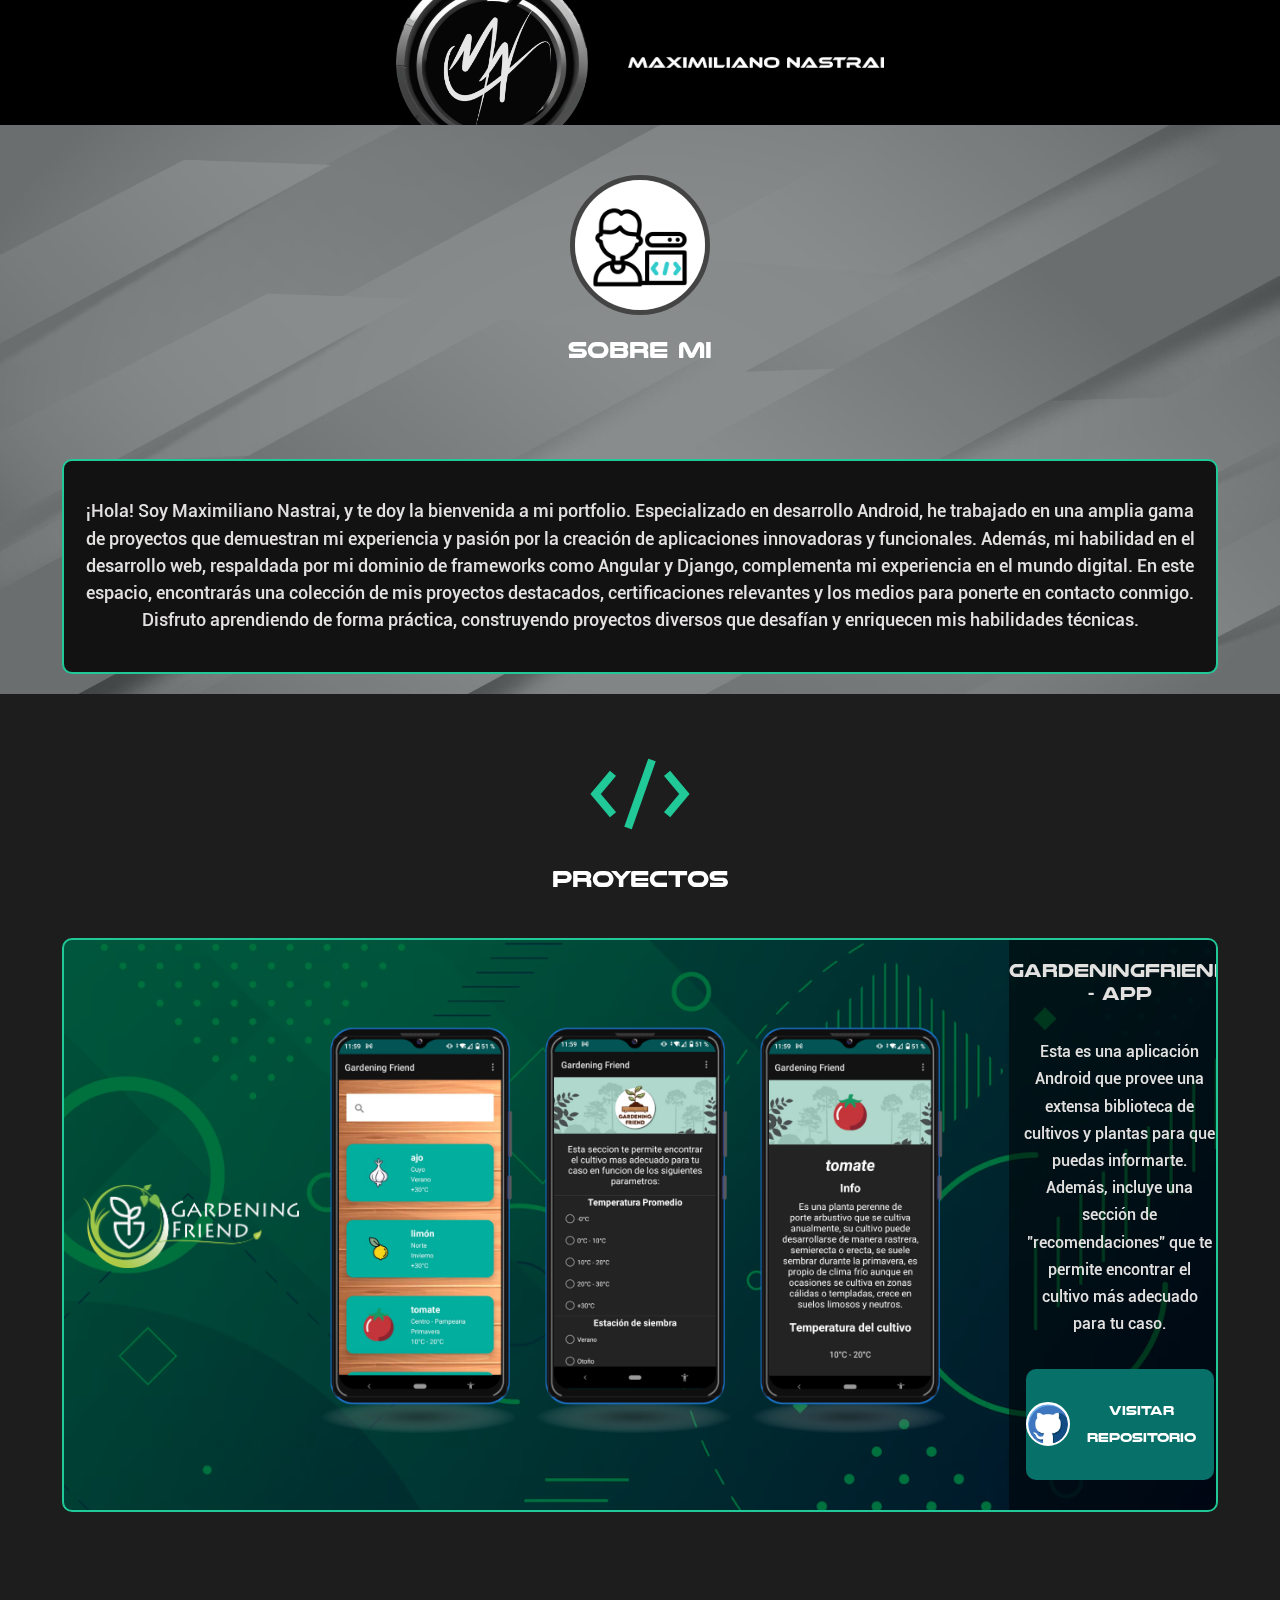
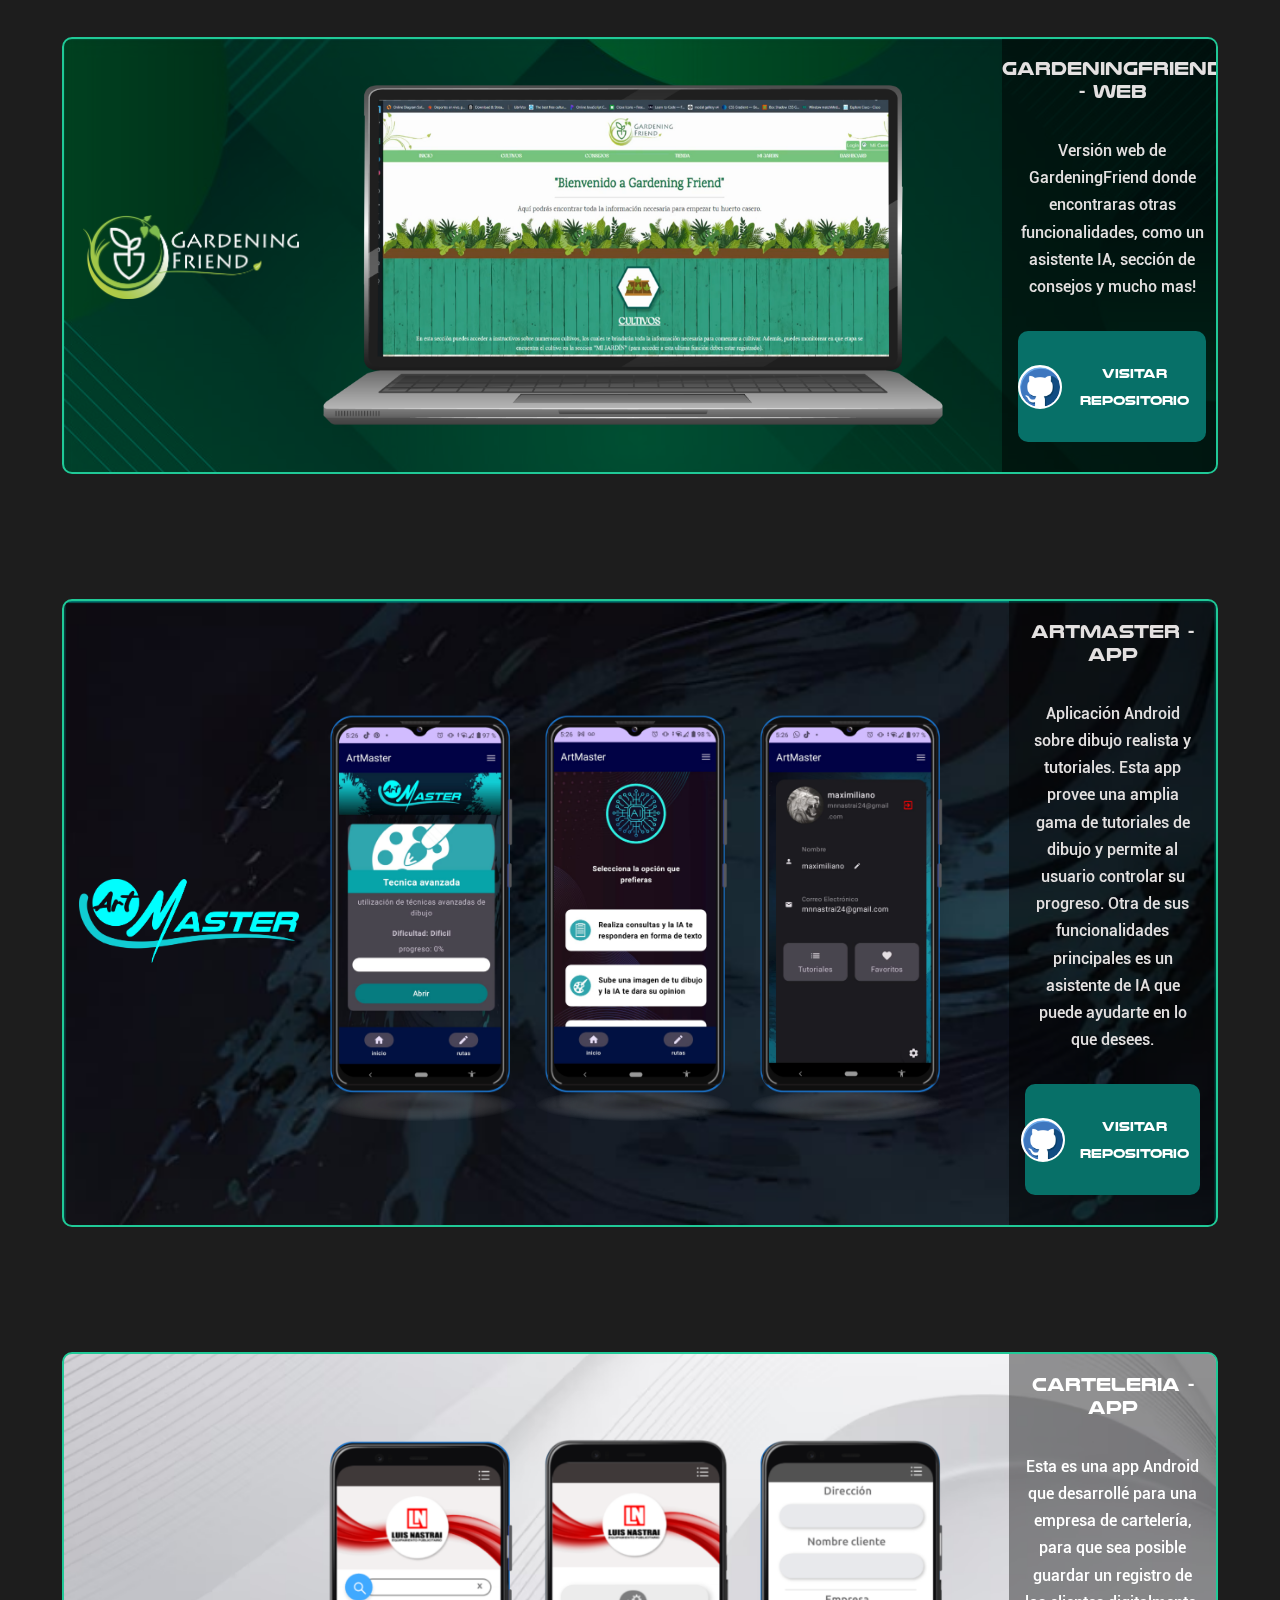
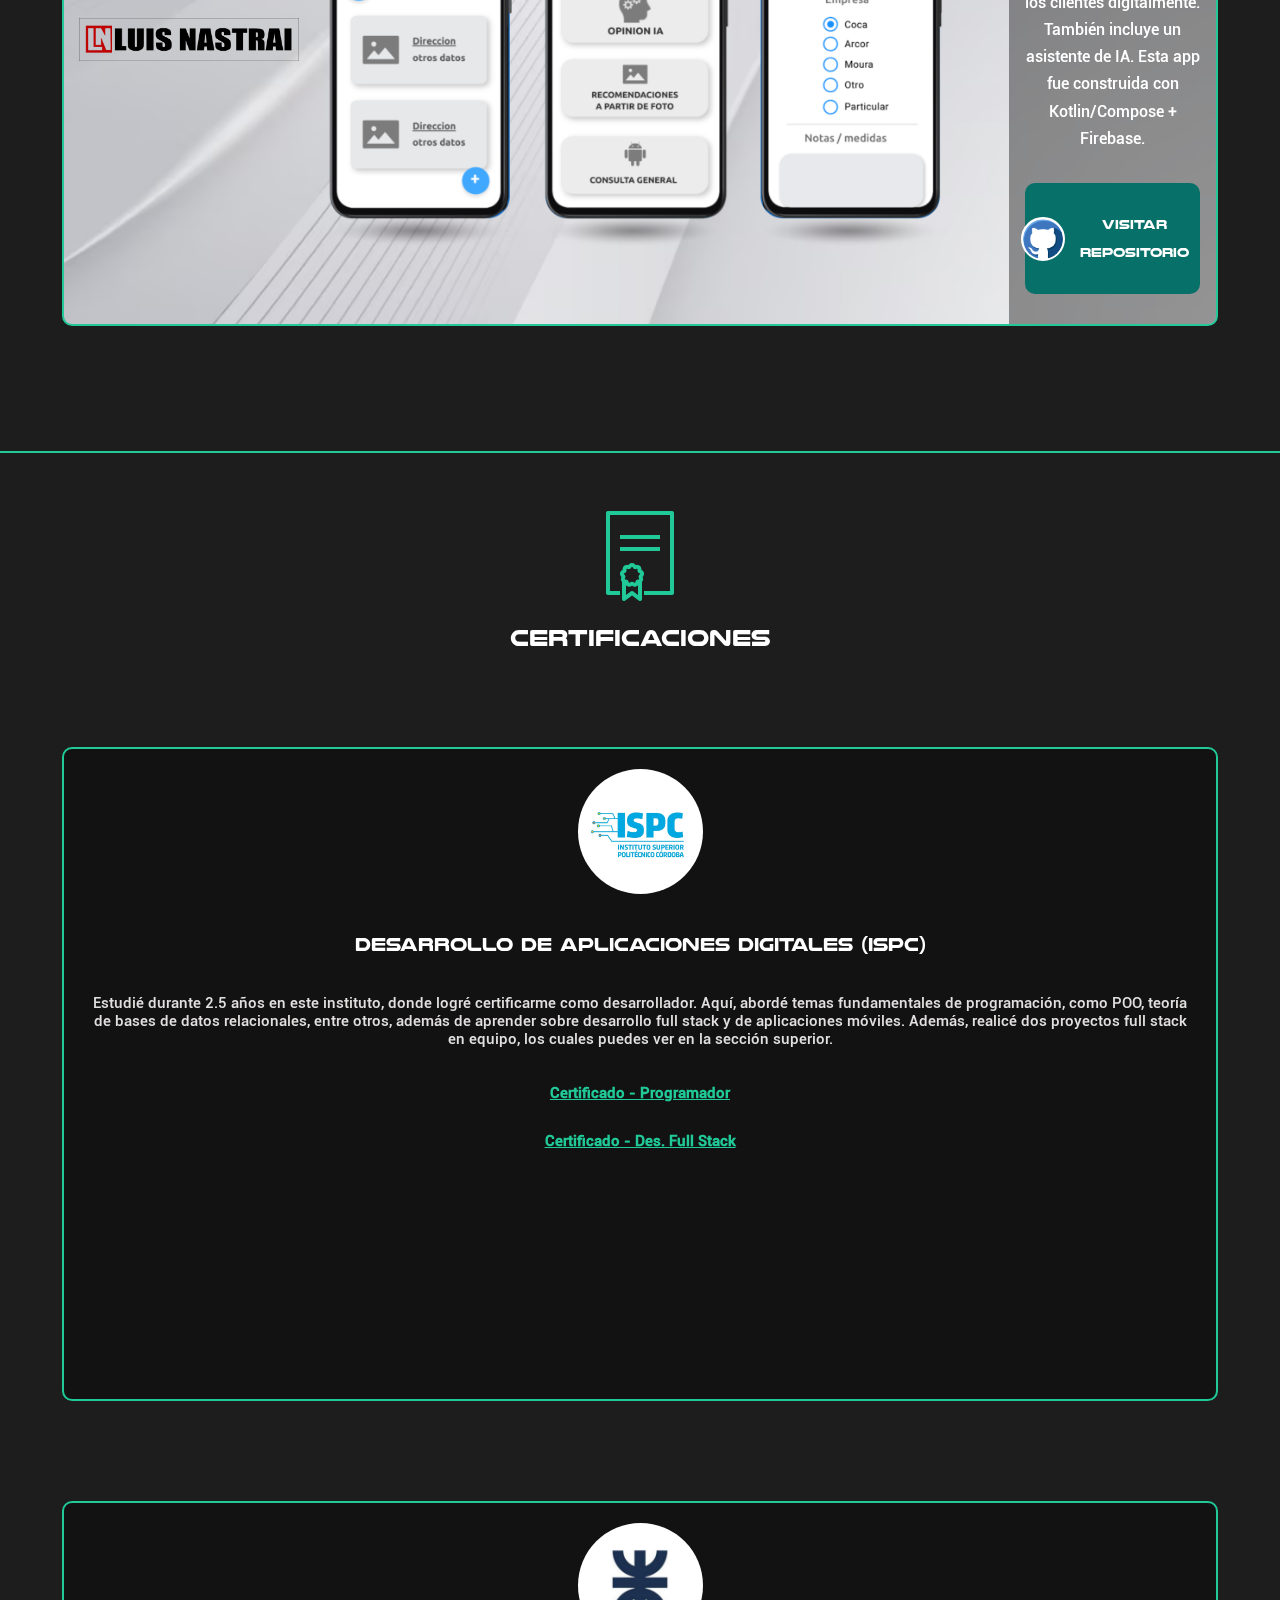
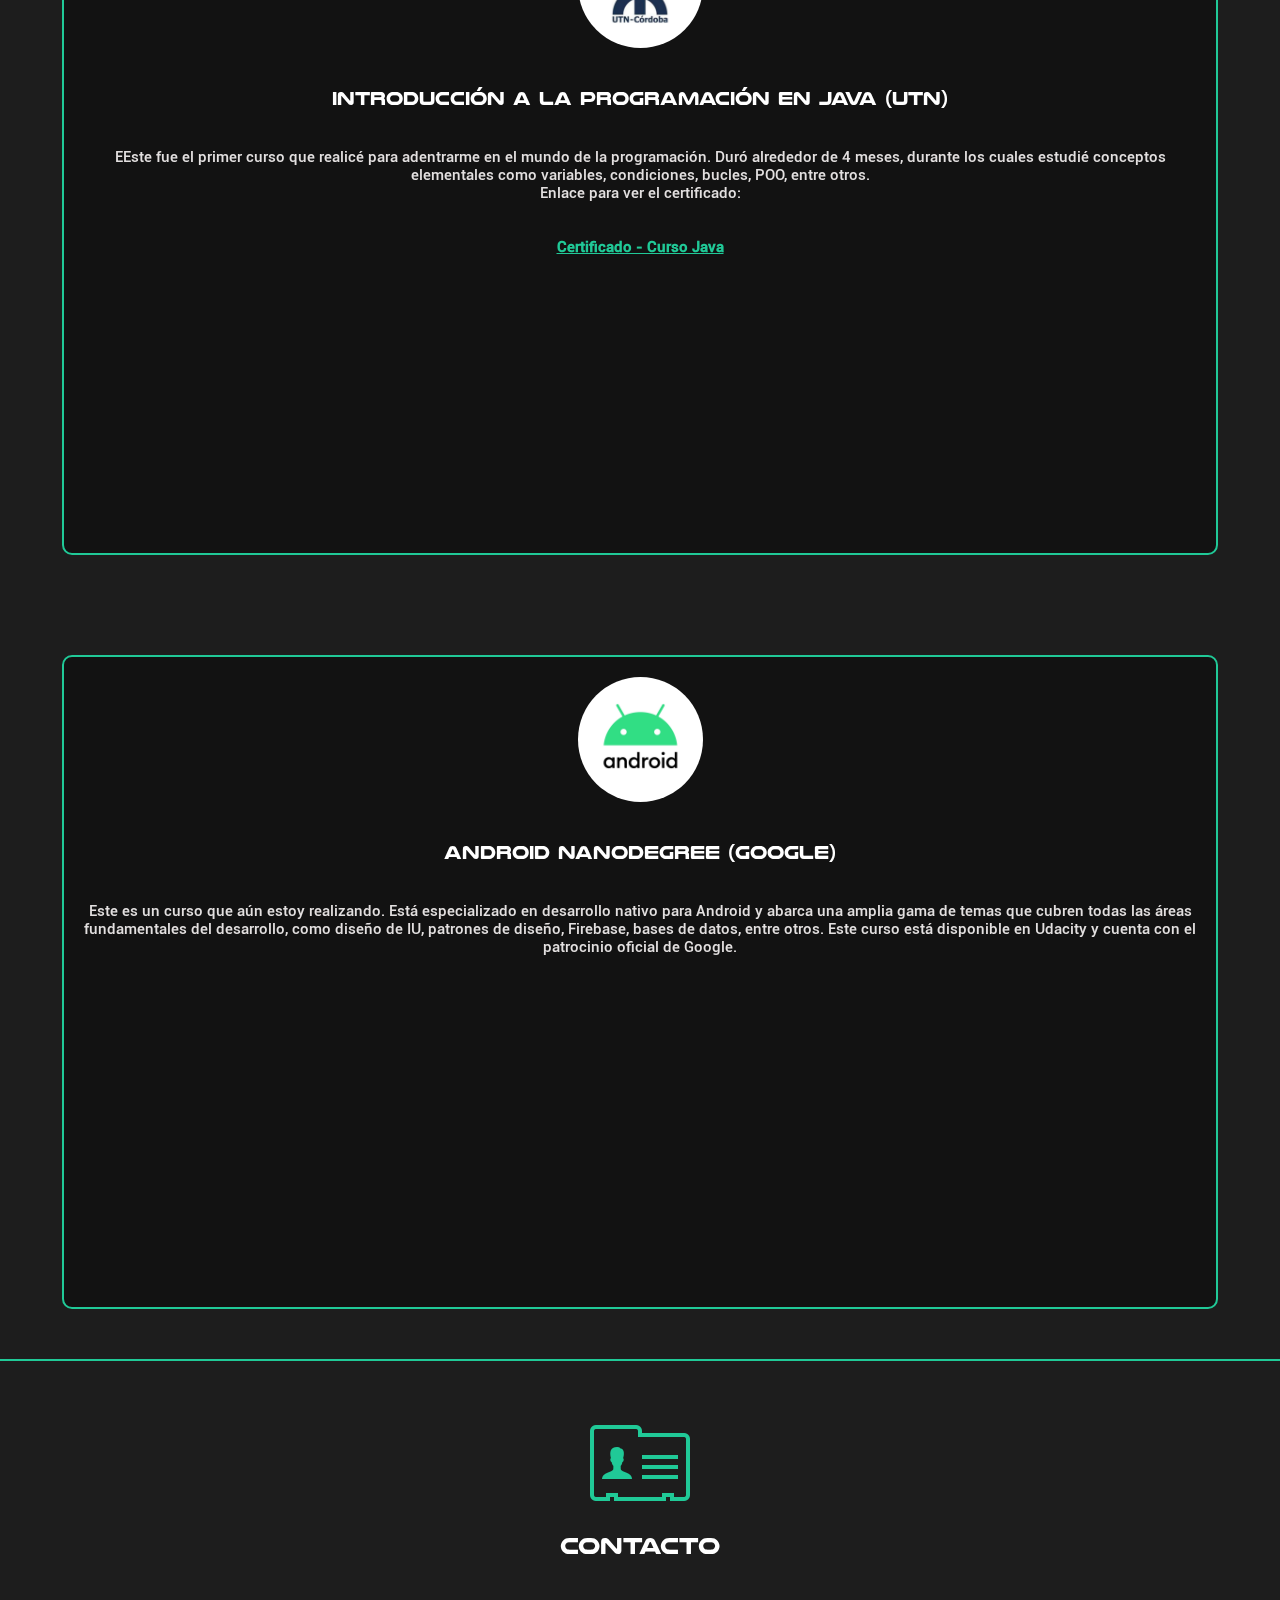
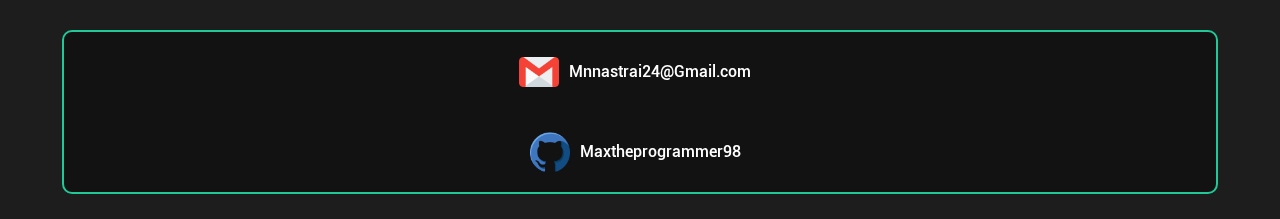
<file: html/portfolio.html>
<!DOCTYPE html>
<html lang="es">
<head>
    <meta charset="UTF-8">
    <meta name="viewport" content="width=device-width, initial-scale=1.0">
    <title>Portfolio</title>
    <link rel="stylesheet" href="../scss/styles.css">
</head>

<body>
    <header>
        <img src="../images/logo propio.png" alt="logo" id="logo">
        <img src="../images/firma.png" alt="firma" id="firma"> 
    </header>
    
    <section id="about_me">
        <!-- section title -->
        <div class="section_title_a" id="programmer_title">
            <img src="../images/programmer.gif" alt="programmer_gif" id="programmer gif">
            <h2>Sobre Mi</h2>
        </div>

        <!-- description -->
        <div class="cards" id="about_me_card">
            <div class="info_cards_wrapper">
                <div class="cards_description">
                    <p style="line-height: 1.7rem;">¡Hola! Soy Maximiliano Nastrai, y te doy la bienvenida a mi portfolio. Especializado en desarrollo Android, he trabajado en una amplia gama de proyectos que demuestran mi experiencia y pasión por la creación de aplicaciones innovadoras y funcionales.

                        Además, mi habilidad en el desarrollo web, respaldada por mi dominio de frameworks como Angular y Django, complementa mi experiencia en el mundo digital.
                        
                        En este espacio, encontrarás una colección de mis proyectos destacados, certificaciones relevantes y los medios para ponerte en contacto conmigo. Disfruto aprendiendo de forma práctica, construyendo proyectos diversos que desafían y enriquecen mis habilidades técnicas.
                    </p>
                </div>     
            </div>
        </div>

    </section>

    <section id="projects">

        <!-- section title -->
        <div class="section_title_a">
            <img src="../images/project_icon.png" alt="project_icon">
            <h2>Proyectos</h2>
        </div>

        <div class="project_cards" id="gardening_app">

            <!-- logo wrapper -->
            <div class="logo_wrapper">
                <img src="../images/logo-version-1.png" alt="isologo" id="isologo">
            </div>

            <!-- project img preview -->
            <div class="image_wrapper_project">
                <img src="../images/gardening_app.png" alt="mobile_example" id="image1_gf_app">
                <img src="../images/gardening_app_2.png".png" alt="mobile_example" id="image2_gf_app">
                <img src="../images/gardening_app_3.png" alt="mobile_example" id="image3_gf_app">
            </div>

            <!-- project info -->
            <div class="project_info">

                <div class="description_wrapper">
                    <h3>GardeningFriend - App</h3>
                    <p>
                        Esta es una aplicación Android que provee una extensa biblioteca de cultivos y plantas para que puedas informarte.
                        Además, incluye una sección de "recomendaciones" que te permite encontrar el cultivo más adecuado para tu caso.
                    </p>
                    <div class="btn_wrapper">
                        <button onclick="window.location.href='https://github.com/GardeningFriendTeam/GardeningFriendApp'">
                            <img src="../images/github.png" alt="github_icon">
                            <p> Visitar Repositorio</p>
                        </button>
                    </div>
                </div>
            </div>
        </div>

        <div class="project_cards" id="gardening_web">
            <!-- logo wrapper -->
            <div class="logo_wrapper">
                <img src="../images/logo-version-1.png" alt="isologo" id="isologo">
            </div>

            <!-- project img preview -->
            <div class="image_wrapper_project">
                <img src="../images/gardening_web.png" alt="web_example" id="web_example">
            </div>

            <!-- project info -->
            <div class="project_info">

                <div class="description_wrapper">
                    <h3>GardeningFriend - Web</h3>
                    <p>
                        Versión web de GardeningFriend donde encontraras otras funcionalidades,
                        como un asistente IA, sección de consejos y mucho mas!
                    </p>
                    <div class="btn_wrapper">
                        <button onclick="window.location.href='https://github.com/GardeningFriendTeam/GardeningFriendWeb'">
                            <img src="../images/github.png" alt="github_icon">
                            <p> Visitar Repositorio</p>
                        </button>
                    </div>
                </div>
            </div>
        </div>

        <div class="project_cards" id="art_master">
            <!-- logo wrapper -->
            <div class="logo_wrapper">
                <img src="../images/header.png" alt="isologo" id="isologo">
            </div>

            <!-- project img preview -->
            <div class="image_wrapper_project">
                <img src="../images/artmaster_app.png" alt="art_master_img" id="art_master_img_1">
                <img src="../images/artmaster_app_2.png".png" alt="art_master_img" id="art_master_img_2">
                <img src="../images/artmaster_app_3.png" alt="art_master_img" id="art_master_img_3">
            </div>

            <!-- project info -->
            <div class="project_info">

                <div class="description_wrapper">
                    <h3>ArtMaster - App</h3>
                    <p>
                        Aplicación Android sobre dibujo realista y tutoriales. Esta app provee una amplia gama de tutoriales de dibujo y permite al usuario controlar su progreso.
                        Otra de sus funcionalidades principales es un asistente de IA que puede ayudarte en lo que desees.
                    </p>
                    <div class="btn_wrapper">
                        <button onclick="window.location.href='https://github.com/maxtheprogrammer98/ArtMaster'">
                            <img src="../images/github.png" alt="github_icon">
                            <p> Visitar Repositorio</p>
                        </button>
                    </div>
                </div>
            </div>
        </div>


        <div class="project_cards" id="luis_nastrai_app">
            <!-- logo wrapper -->
            <div class="logo_wrapper">
                <img src="../images/logo - luis nastrai.jpg" alt="isologo" id="isologo_nastrai">
            </div>

            <!-- project img preview -->
            <div class="image_wrapper_project">
                <img src="../images/luis1.png" alt="art_master_img" id="img_nastrai_1">
                <img src="../images/luis2.png".png" alt="art_master_img" id="img_nastrai_2">
                <img src="../images/luis3.png" alt="art_master_img" id="img_nastrai_3">
            </div>

            <!-- project info -->
            <div class="project_info">

                <div class="description_wrapper">
                    <h3>Carteleria - App</h3>
                    <p>
                        Esta es una app Android que desarrollé para una empresa de cartelería, para que sea posible guardar un registro de los clientes digitalmente.
                        También incluye un asistente de IA. Esta app fue construida con Kotlin/Compose + Firebase.
                    </p>
                    <div class="btn_wrapper">
                        <button onclick="window.location.href='https://github.com/maxtheprogrammer98'">
                            <img src="../images/github.png" alt="github_icon">
                            <p> Visitar Repositorio</p>
                        </button>
                    </div>
                </div>
            </div>
        </div>

    </section>

    <section id="certificaciones">
    
        <!-- section title -->
        <div class="section_title_a">
            <img src="../images/certificate.png" alt="certificate_img">
            <h2>Certificaciones</h2>
        </div>
    
        <!-- certification card ISPC -->
        <div class="cards" id="ispc_card">
            <!-- logo -->
            <div class="image_wrapper">
                <img src="../images/ispc_logo.jpg" alt="logo" class="logo_cards">
            </div>
            <!-- information -->
            <div class="info_cards_wrapper">
                <h3 class="cards_title"> Desarrollo de Aplicaciones Digitales (ISPC)</h3>
                <p class="cards_description"> Estudié durante 2.5 años en este instituto, donde logré certificarme como desarrollador. Aquí, abordé temas fundamentales de programación, como POO, teoría de bases de datos relacionales,
                    entre otros, además de aprender sobre desarrollo full stack y de aplicaciones móviles.
                    Además, realicé dos proyectos full stack en equipo, los cuales puedes ver en la sección superior.
                </p>
                <a href="https://drive.google.com/file/d/1APG3Fnrs6NrVt9JNbc3xyRKFnKWUuD7n/view?usp=sharing" class="link_certificate""><p>Certificado - Programador</p></a>
                <a href="https://drive.google.com/file/d/1-RgxWyxigjCYWR3WYG61Uf7E3VqMVcED/view?usp=sharing" class="link_certificate""><p>Certificado - Des. Full Stack</p></a>
            </div>
        </div>
    
        <!-- certification card UTN -->
        <div class="cards" id="utn_card">
            <!-- logo -->
            <div class="image_wrapper">
                <img src="../images/utn_logo.jpg" alt="logo" class="logo_cards">
            </div>
            <!-- information -->
            <div class="info_cards_wrapper">
                <h3 class="cards_title"> Introducción a la programación en java (UTN)</h3>
                <p class="cards_description"> EEste fue el primer curso que realicé para adentrarme en el mundo de la programación. Duró alrededor de 4 meses,
                    durante los cuales estudié conceptos elementales como variables, condiciones, bucles, POO, entre otros.
                    <br>Enlace para ver el certificado:
                </p>
                <a href="https://drive.google.com/file/d/1NsISVnvNE5WOkZF2xtO1c0OBSNXqrqd9/view?usp=sharing" class="link_certificate"><p>Certificado - Curso Java</p></a>
            </div>
        </div>
    
        <!-- certification card ANDROID -->
        <div class="cards" id="android_card">
            <!-- logo -->
            <div class="image_wrapper">
                <img src="../images/android_logo.jpg" alt="logo" class="logo_cards">
            </div>
            <!-- information -->
            <div class="info_cards_wrapper">
                <h3 class="cards_title"> Android Nanodegree (Google)</h3>
                <p class="cards_description"> Este es un curso que aún estoy realizando. Está especializado en desarrollo nativo para Android y abarca una amplia gama de temas que cubren todas las áreas fundamentales del desarrollo,
                    como diseño de IU, patrones de diseño, Firebase, bases de datos, entre otros.
                    Este curso está disponible en Udacity y cuenta con el patrocinio oficial de Google.
                    <br>
                </p>
            </div>
        </div>
        
    </section>

    <section id="contact">

        <!-- section title -->
        <div class="section_title_a">
            <img src="../images/icon_contact.png" alt="contact">
            <h2>Contacto</h2>
        </div>

        <!-- info contact -->
        <div class="contact_wrapper">

            <div class="contact_item">
                <img src="../images/gmail.png" alt="item_email">
                <p>Mnnastrai24@Gmail.com</p>
            </div>

            <div class="contact_item">
                <img src="../images/github.png" alt="item_github">
                <p>Maxtheprogrammer98</p>
            </div>

        </div>

    </section>
</body>
</html>
</file>
<file: scss/styles.css>
@font-face {
  font-family: "roboto";
  src: url("../fonts/Roboto-Medium.ttf");
}
@font-face {
  font-family: "nullshock";
  src: url("../fonts/nulshock bd.otf");
}
body {
  display: flex;
  flex-direction: column;
  width: 100%;
  height: 100%;
  margin: 0;
  background-image: url("../images/background5.jpg");
  background-size: cover;
  background-repeat: no-repeat;
  background-position: center;
  z-index: 100;
}
body header {
  display: flex;
  flex-direction: row;
  width: 100%;
  height: 125px;
  background: black;
  justify-content: space-evenly;
  align-items: center;
  overflow: hidden;
}
body header #logo {
  width: 20%;
}
body header #firma {
  width: 60%;
}
body #tech_stack {
  display: flex;
  flex-direction: column;
  justify-content: space-around;
  align-items: center;
  background-color: rgb(18, 18, 18);
  font-family: roboto;
  background: rgb(29, 29, 29);
  border-bottom: 2px solid #20C997;
}
body #tech_stack #table_container {
  margin-bottom: 50px;
}
body #tech_stack #table_container .responsive-table {
  width: 100%;
  border-collapse: collapse;
}
body #tech_stack #table_container .responsive-table thead {
  background-color: #f2f2f2;
}
body #tech_stack #table_container .responsive-table th, body #tech_stack #table_container .responsive-table td {
  padding: 12px;
  text-align: left;
  border: 1px solid #20C997;
}
body #tech_stack #table_container .responsive-table th {
  background-color: #f8f8f8;
}
body #tech_stack #table_container .responsive-table img {
  vertical-align: middle;
}
body .section_title_a {
  display: flex;
  flex-direction: column;
  width: 100%;
  justify-content: center;
  align-items: center;
  margin-top: 25px;
  margin-bottom: 25px;
  color: white;
}
body .section_title_a p {
  color: lightgray;
}
body .section_title_a img {
  height: 100px;
  margin-top: 25px;
}
body .section_title_a img:hover {
  transition: 500ms;
  transform: rotate(10deg);
}
body .section_title_a h2 {
  font-family: nullshock;
  color: white;
}
body .section_title_b {
  display: flex;
  flex-direction: column;
  width: 100%;
  justify-content: center;
  align-items: center;
  margin-top: 25px;
  margin-bottom: 25px;
}
body .section_title_b img {
  height: 100px;
  margin-top: 25px;
}
body .section_title_b img:hover {
  transition: 500ms;
  transform: rotate(10deg);
}
body .section_title_b h2 {
  font-family: nullshock;
  color: rgb(18, 18, 18);
}
body #programmer_title img {
  border-radius: 100%;
  height: 130px;
  border: 5px solid rgb(68, 68, 68) !important;
}
body .cards {
  display: flex;
  flex-direction: column;
  width: 90%;
  overflow: hidden;
  align-self: center;
  margin: 20px;
  border-radius: 10px;
  background: rgb(18, 18, 18);
  color: white;
  overflow: hidden !important;
  border: 2px #20C997 solid;
}
body .cards .image_wrapper {
  display: flex;
  width: 100%;
  justify-content: center;
  align-content: center;
}
body .cards .image_wrapper img {
  height: 125px;
  border-radius: 100%;
  margin: 20px;
}
body .cards .image_wrapper img:hover {
  transition: 600ms;
  transform: rotateY(360deg);
}
body .cards .info_cards_wrapper {
  display: flex;
  flex-direction: column;
  justify-content: center;
  align-content: center;
  width: 100%;
  height: auto;
}
body .cards .info_cards_wrapper .cards_title {
  font-family: nullshock;
  text-align: center;
  font-weight: bold;
}
body .cards .info_cards_wrapper .cards_description {
  text-align: center;
  margin: 20px;
  color: rgb(227, 224, 224);
  font-size: 1.1rem;
}
body .cards .info_cards_wrapper .link_certificate {
  text-align: center;
  font-weight: bold;
  color: #20C997;
  font-size: 1.1rem;
  cursor: pointer;
}
body .cards:hover {
  transition: 200ms;
  box-shadow: 3px 7px 17px 0px rgba(0, 227, 217, 0.47);
}
body #about_me {
  display: flex;
  flex-direction: column;
  width: 100%;
  height: 100%;
  align-content: center;
  font-family: roboto;
  background-color: rgb(118, 114, 114);
  background-image: url("../images/alt_background2.jpg");
  background-size: 100% 100%;
  background-blend-mode: difference;
  background-position: center;
}
body #about_me #about_me_card {
  margin-top: 50px;
}
body #projects {
  display: flex;
  flex-direction: column;
  width: 100%;
  height: 100%;
  align-content: center;
  font-family: roboto;
  color: rgb(227, 224, 224);
  background: rgb(29, 29, 29);
  border-bottom: 2px solid #20C997;
}
body #projects #gardening_app {
  background-image: url("../images/project_background.PNG");
  background-size: cover;
  background-repeat: no-repeat;
  background-blend-mode: multiply;
}
body #projects #gardening_app .image_wrapper_project #image2_gf_app {
  display: none;
}
body #projects #gardening_app .image_wrapper_project #image3_gf_app {
  display: none;
}
body #projects #odin_ai {
  background-image: url("../images/fondo_odin.JPG");
  background-size: cover;
  background-repeat: no-repeat;
  background-blend-mode: multiply;
}
body #projects #odin_ai #image1_OAI {
  height: 300px !important;
  margin-top: 15px !important;
  margin-bottom: 15px !important;
}
body #projects #gardening_web {
  background-image: url("../images/background6.jpg");
  background-size: cover;
  background-repeat: no-repeat;
  background-blend-mode: multiply;
}
body #projects #gardening_web #web_example {
  height: 300px;
  margin-top: 15px;
  margin-bottom: 15px;
}
body #projects #art_master {
  background-image: url("../images/fondo6.png");
  background-size: cover;
  background-repeat: no-repeat;
  background-blend-mode: normal;
}
body #projects #art_master #isologo {
  width: 60%;
  margin-top: 30px;
}
body #projects #art_master .image_wrapper_project #art_master_img_2 {
  display: none;
}
body #projects #art_master .image_wrapper_project #art_master_img_3 {
  display: none;
}
body #projects #luis_nastrai_app {
  background-image: url("../images/abstract_background.PNG");
  background-size: cover;
  background-repeat: no-repeat;
  background-blend-mode: normal;
}
body #projects #luis_nastrai_app #isologo {
  width: 60%;
  margin-top: 30px;
}
body #projects #luis_nastrai_app .image_wrapper_project #img_nastrai_2 {
  display: none;
}
body #projects #luis_nastrai_app .image_wrapper_project #img_nastrai_3 {
  display: none;
}
body #projects #luis_nastrai_app .project_info {
  color: black;
}
body #projects .project_cards {
  display: flex;
  flex-direction: column;
  width: 90%;
  justify-content: space-evenly;
  overflow: scroll;
  border-radius: 10px;
  background: rgb(0, 119, 113);
  align-self: center;
  margin-bottom: 60px;
  border: 2px #20C997 solid;
}
body #projects .project_cards .logo_wrapper {
  display: flex;
  flex-direction: column;
  justify-content: center;
  align-content: center;
  align-self: center;
  width: 100%;
}
body #projects .project_cards .logo_wrapper img {
  width: 80%;
  align-self: center;
  margin: 15px;
}
body #projects .project_cards .image_wrapper_project {
  display: flex;
  width: 100%;
  justify-content: center;
  align-content: center;
}
body #projects .project_cards .image_wrapper_project img {
  height: 500px;
}
body #projects .project_cards .image_wrapper_project img:hover {
  transition: 600ms;
  filter: brightness(120%);
}
body #projects .project_cards .project_info {
  display: flex;
  flex-direction: column;
  justify-content: space-evenly;
  align-content: center;
  width: 100%;
}
body #projects .project_cards .project_info h3 {
  text-align: center;
  font-family: nullshock;
}
body #projects .project_cards .project_info p {
  padding: 15px;
  text-align: center;
  line-height: 1.7rem;
}
body #projects .project_cards .project_info .btn_wrapper {
  display: flex;
  flex-direction: column;
  width: 100%;
  justify-content: center;
  align-items: center;
  align-self: center;
}
body #projects .project_cards .project_info .btn_wrapper button {
  display: flex;
  flex-direction: row;
  justify-content: center;
  align-content: center;
  padding: 0px;
  width: 90%;
  margin-bottom: 30px;
  border-radius: 10px;
  background: rgb(7, 112, 104);
  border: none;
  font-family: nullshock;
  color: white;
  cursor: pointer;
}
body #projects .project_cards .project_info .btn_wrapper button:hover {
  transition: 300ms;
  background: rgb(5, 175, 96);
}
body #projects .project_cards .project_info .btn_wrapper img {
  height: 40px;
  justify-self: center;
  align-self: center;
  border-radius: 100%;
  background: white;
  border: 2px solid white;
}
body #projects .project_cards .project_info .btn_wrapper #web_icon {
  background: none !important;
}
body #projects .project_cards:hover {
  transition: 300ms;
  box-shadow: 3px 7px 17px 0px rgba(0, 227, 217, 0.47);
}
body #certificaciones {
  display: flex;
  flex-direction: column;
  width: 100%;
  height: 100%;
  align-content: center;
  font-family: roboto;
  color: rgb(227, 224, 224);
  background: rgb(29, 29, 29);
}
body #contact {
  display: flex;
  flex-direction: column;
  width: 100%;
  height: 100%;
  align-content: center;
  font-family: roboto;
  background-color: rgb(118, 114, 114);
  background-image: url("../images/alt_background2.jpg");
  background-size: 100% 100%;
  background-blend-mode: difference;
  background-position: center;
}
body #contact .contact_wrapper {
  display: flex;
  flex-direction: column;
  width: 90%;
  background: rgb(18, 18, 18);
  border-radius: 10px;
  align-self: center;
  margin-top: 25px;
  margin-bottom: 25px;
  border: 2px #20C997 solid;
}
body #contact .contact_wrapper .contact_item {
  display: flex;
  flex-direction: row;
  justify-content: center;
  align-items: center;
  margin: 20px;
}
body #contact .contact_wrapper .contact_item img {
  height: 40px;
}
body #contact .contact_wrapper .contact_item p {
  font-family: roboto;
  color: white;
  margin: 10px;
}
body #contact .contact_wrapper:hover {
  transition: 200ms;
  box-shadow: 3px 7px 17px 0px rgba(0, 227, 217, 0.47);
}

@media only screen and (min-width: 1200px) {
  body header {
    justify-content: center;
  }
  body header #logo {
    width: 15%;
  }
  body header #firma {
    width: 20%;
    margin-left: 40px;
  }
  body .project_cards {
    display: flex !important;
    flex-direction: row !important;
    overflow: hidden !important;
    margin-bottom: 125px !important;
    border: rgb(2, 111, 138) 3px solid;
  }
  body .project_cards .logo_wrapper img {
    width: 220px !important;
  }
  body .project_cards .image_wrapper_project {
    display: flex;
    justify-content: center;
    align-items: center;
  }
  body .project_cards .image_wrapper_project img {
    height: 450px !important;
  }
  body .project_cards .image_wrapper_project #web_example, body .project_cards .image_wrapper_project #image1_OAI {
    height: 350px !important;
  }
  body .project_cards .project_info {
    background-color: rgba(0, 0, 0, 0.5);
    margin-left: 50px;
  }
  body .project_cards .description_wrapper .btn_wrapper button {
    width: 85% !important;
  }
  body #luis_nastrai_app .project_info {
    background-color: rgba(0, 0, 0, 0.4);
  }
  body #luis_nastrai_app .project_info p, body #luis_nastrai_app .project_info h3 {
    color: white;
  }
  body #certificaciones {
    display: flex;
    flex-direction: column;
    height: 100%;
    border-bottom: 2px solid #20C997;
  }
  body #certificaciones #wrapper_cards_cert {
    display: flex;
    flex-direction: row;
  }
  body #certificaciones .cards {
    height: 650px;
    margin-bottom: 50px;
    margin-top: 50px;
  }
  body #certificaciones .cards p {
    font-size: 0.95rem;
  }
  body #certificaciones .cards .cards_title {
    margin-left: 10px;
    margin-right: 10px;
  }
  body #contact {
    display: flex;
    flex-direction: column;
    width: 100%;
    height: 100%;
    align-content: center;
    font-family: roboto;
    color: rgb(227, 224, 224);
    background: rgb(29, 29, 29);
  }
  body #contact #contact_wrapper {
    background: rgb(29, 29, 29) !important;
  }
  body #projects #gardening_app .image_wrapper_project #image2_gf_app {
    display: flex;
  }
  body #projects #gardening_app .image_wrapper_project #image3_gf_app {
    display: flex;
  }
  body #projects #art_master .image_wrapper_project #art_master_img_2 {
    display: flex;
  }
  body #projects #art_master .image_wrapper_project #art_master_img_3 {
    display: flex;
  }
  body #projects #luis_nastrai_app .logo_wrapper #isologo_nastrai {
    mix-blend-mode: multiply;
  }
  body #projects #luis_nastrai_app .image_wrapper_project #img_nastrai_2 {
    display: flex;
  }
  body #projects #luis_nastrai_app .image_wrapper_project #img_nastrai_3 {
    display: flex;
  }
}/*# sourceMappingURL=styles.css.map */
</file>
